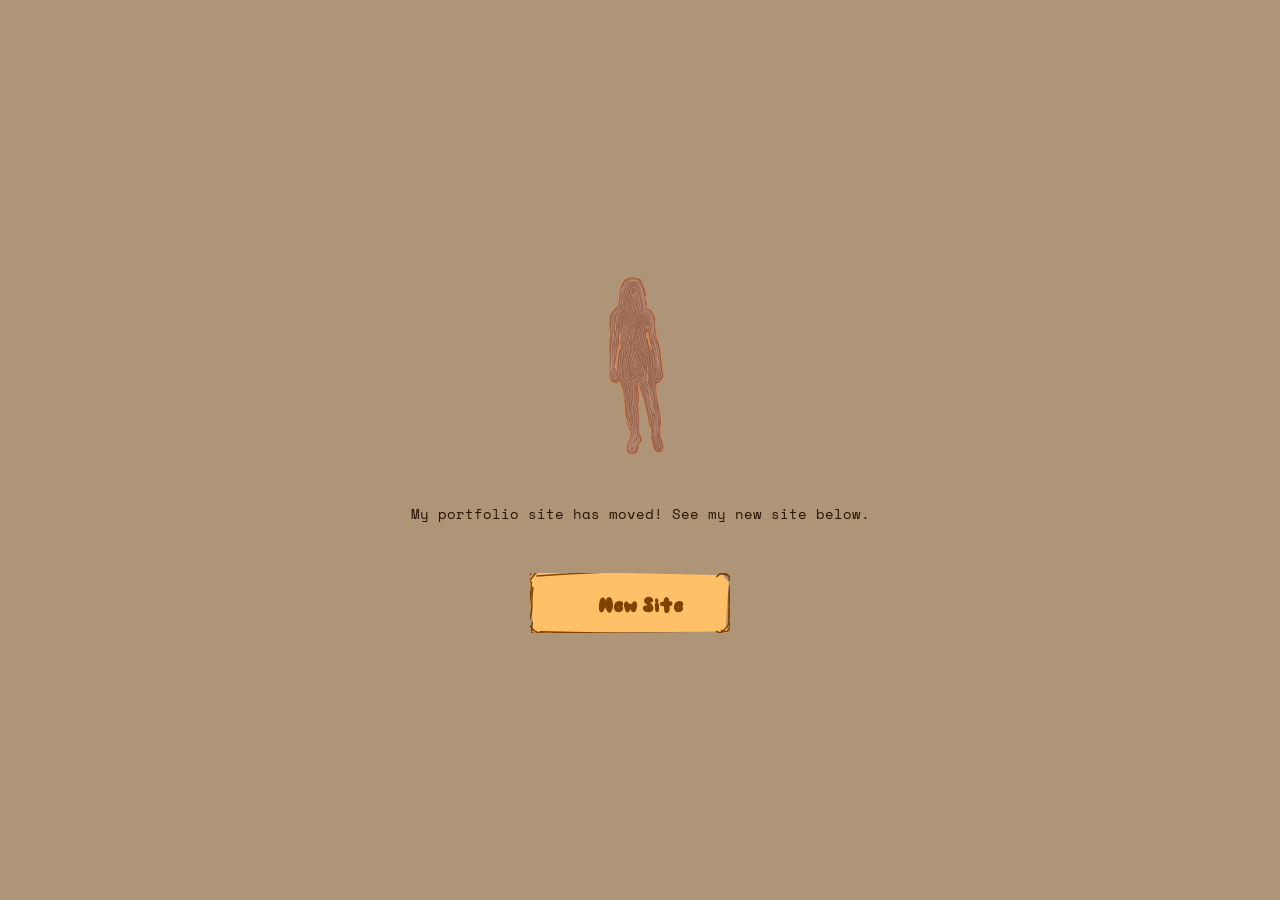
<file: index.html>
<!DOCTYPE html>
<html lang="en">
<head>
  <meta charset="UTF-8" />
  <meta name="viewport" content="width=device-width, initial-scale=1.0"/>

  <title>Chechi Amah | New Site Moved</title>
  <script src="rough.js"></script>
  <link rel="stylesheet" href="styles.css" />
  <link href="https://fonts.googleapis.com/css2?family=Space+Mono:wght@400;700&display=swap" rel="stylesheet">
</head>
<body>

  <img class="logo" src="me_shadow.png" alt="me but as a shadow" />

  <p class="description">
    My portfolio site has moved! See my new site below.
  </p>

  <div class="buttons-container" id="buttons-container"></div>

  <script src="script.js"></script>

</body>
</html>
</file>
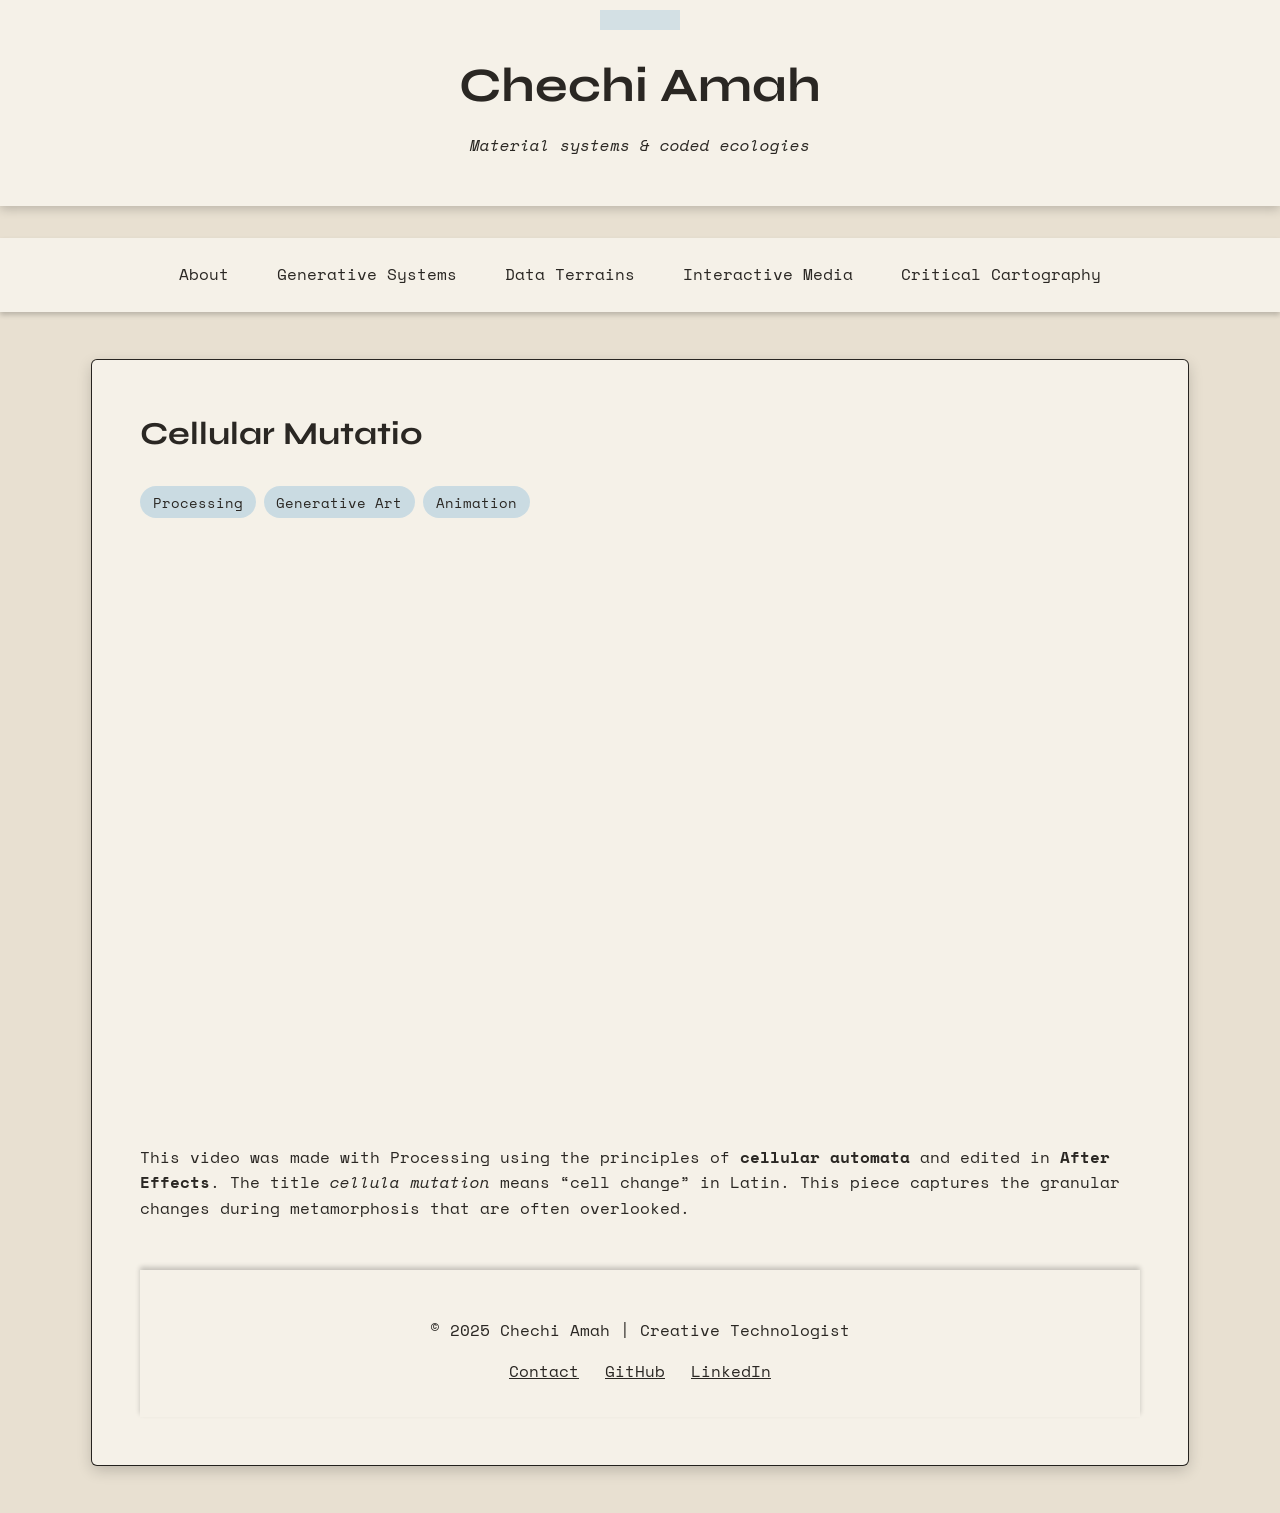
<file: cellular-mutatio.html>
<!DOCTYPE html>
<html lang="en">
<head>
    <meta charset="UTF-8">
    <meta name="viewport" content="width=device-width, initial-scale=1.0">
    <title>Cellular Mutatio | Chechi Amah</title>
     <!-- Favicon -->
      <link rel="icon" type="image/png" href="assets/favicon.png">
    <style>
        @import url('https://fonts.googleapis.com/css2?family=Space+Mono:ital,wght@0,400;0,700;1,400&family=Syne:wght@400;700&display=swap');
        
        :root {
            --paper-1: #f5f1e8;
            --paper-2: #e8e0d1;
            --ink: #2a2723;
            --tape-blue: rgba(174, 206, 224, 0.6);
            --tape-pink: rgba(224, 174, 203, 0.6);
            --highlight: #ff6b6b;
            --shadow: rgba(0, 0, 0, 0.2);
        }
        
        body {
            font-family: 'Space Mono', monospace;
            line-height: 1.6;
            color: var(--ink);
            background-color: var(--paper-2);
            margin: 0;
            padding: 0;
        }
        
        header {
            text-align: center;
            padding: 3rem 1rem;
            background-color: var(--paper-1);
            margin-bottom: 2rem;
            box-shadow: 0 3px 10px var(--shadow);
            position: relative;
        }
        
        header::before {
            content: "";
            position: absolute;
            top: 10px;
            left: 50%;
            transform: translateX(-50%);
            width: 80px;
            height: 20px;
            background-color: var(--tape-blue);
            z-index: 1;
            opacity: 0.8;
        }
        
        h1 {
            font-family: 'Syne', sans-serif;
            font-size: 3rem;
            margin: 0;
            position: relative;
            z-index: 2;
        }
        
        .tagline {
            font-style: italic;
            margin: 0.5rem 0 0;
            position: relative;
            z-index: 2;
        }
        
        nav {
            display: flex;
            justify-content: center;
            flex-wrap: wrap;
            gap: 1rem;
            padding: 1rem;
            background-color: var(--paper-1);
            box-shadow: 0 3px 5px var(--shadow);
            margin-bottom: 3rem;
        }
        
        nav a {
            color: var(--ink);
            text-decoration: none;
            padding: 0.5rem 1rem;
            border-radius: 50px;
            transition: all 0.3s ease;
        }
        
        nav a:hover {
            background-color: var(--tape-pink);
        }
        
        .project-detail {
            max-width: 1000px;
            margin: 3rem auto;
            background: var(--paper-1);
            padding: 3rem;
            border-radius: 5px;
            box-shadow: 
                0 5px 15px var(--shadow),
                0 0 0 1px var(--ink);
        }
        
        .project-detail h2 {
            font-family: 'Syne', sans-serif;
            font-size: 2rem;
            margin-top: 0;
        }
        
        .project-detail h3 {
            font-family: 'Syne', sans-serif;
            font-size: 1.5rem;
            margin-top: 2rem;
        }
        
        .project-tools {
            display: flex;
            gap: 0.5rem;
            flex-wrap: wrap;
            margin: 1rem 0;
        }
        
        .project-tools span {
            background-color: var(--tape-blue);
            padding: 0.3rem 0.8rem;
            border-radius: 50px;
            font-size: 0.9rem;
        }
        
        .project-detail img {
            max-width: 100%;
            height: auto;
            margin: 2rem 0;
            border-radius: 5px;
            box-shadow: 0 3px 10px var(--shadow);
        }
        
        .project-embed {
            margin: 2rem 0;
            border-radius: 5px;
            overflow: hidden;
            box-shadow: 0 3px 15px var(--shadow);
        }
        
        /* Responsive video container */
        .video-container {
            position: relative;
            padding-bottom: 56.25%; /* 16:9 aspect ratio */
            height: 0;
            overflow: hidden;
            margin: 2rem 0;
        }
        
        .video-container iframe {
            position: absolute;
            top: 0;
            left: 0;
            width: 100%;
            height: 100%;
            border: none;
        }
        
        pre {
            background-color: var(--paper-2);
            padding: 1rem;
            border-radius: 5px;
            overflow-x: auto;
            font-size: 0.9rem;
        }
        
        .back-link {
            display: inline-block;
            margin: 2rem 0;
            color: var(--ink);
            text-decoration: none;
            font-weight: bold;
            padding: 0.7rem 1.5rem;
            border-radius: 50px;
            transition: all 0.3s ease;
            background: transparent;
            box-shadow: 
                inset 0 0 0 1px var(--ink),
                0 3px 5px var(--shadow);
        }
        
        .back-link:hover {
            background: var(--tape-blue);
        }
        
        footer {
            text-align: center;
            padding: 2rem;
            margin-top: 3rem;
            background-color: var(--paper-1);
            box-shadow: 0 -3px 5px var(--shadow);
        }
        
        @media (max-width: 768px) {
            .project-detail {
                padding: 2rem 1.5rem;
                margin: 2rem 1rem;
            }
            
            h1 {
                font-size: 2rem;
            }
        }
    </style>
</head>
<body>
    <header>
        <h1>Chechi Amah</h1>
        <p class="tagline">Material systems & coded ecologies</p>
    </header>
    
    <nav>
        <a href="index.html#about">About</a>
        <a href="index.html#generative">Generative Systems</a>
        <a href="index.html#data">Data Terrains</a>
        <a href="index.html#interactive">Interactive Media</a>
        <a href="index.html#critical">Critical Cartography</a>
    </nav>
    
    <div class="project-detail">
        <h2>Cellular Mutatio</h2>
            <div class="project-tools">
                <span>Processing</span>
                <span>Generative Art</span>
                <span>Animation</span>
            </div>
        
        <!-- Responsive Vimeo embed -->
        <div class="video-container">
            <iframe src="https://player.vimeo.com/video/1088979524?h=c0404b4c35&color=ffffff&title=0&byline=0&portrait=0" 
                    frameborder="0" 
                    allow="autoplay; fullscreen; picture-in-picture" 
                    allowfullscreen></iframe>
        </div>
        <p>This video was made with Processing using the principles of <strong>cellular automata</strong> and edited in <strong>After Effects</strong>. The title <i>cellula mutation</i> means “cell change” in Latin. This piece captures the granular changes during metamorphosis that are often overlooked.
</p>
    
    <footer>
        <p>© 2025 Chechi Amah | Creative Technologist</p>
        <div style="margin-top: 1rem;">
            <a href="mailto:thechechiamah@gmail.com" style="color: var(--ink); margin: 0 0.5rem; text-decoration: underline;">Contact</a>
            <a href="https://github.com/chechiamah" style="color: var(--ink); margin: 0 0.5rem; text-decoration: underline;">GitHub</a>
            <a href="https://linkedin.com/in/chechiamah" style="color: var(--ink); margin: 0 0.5rem; text-decoration: underline;">LinkedIn</a>
        </div>
    </footer>
</body>
</html>
</file>
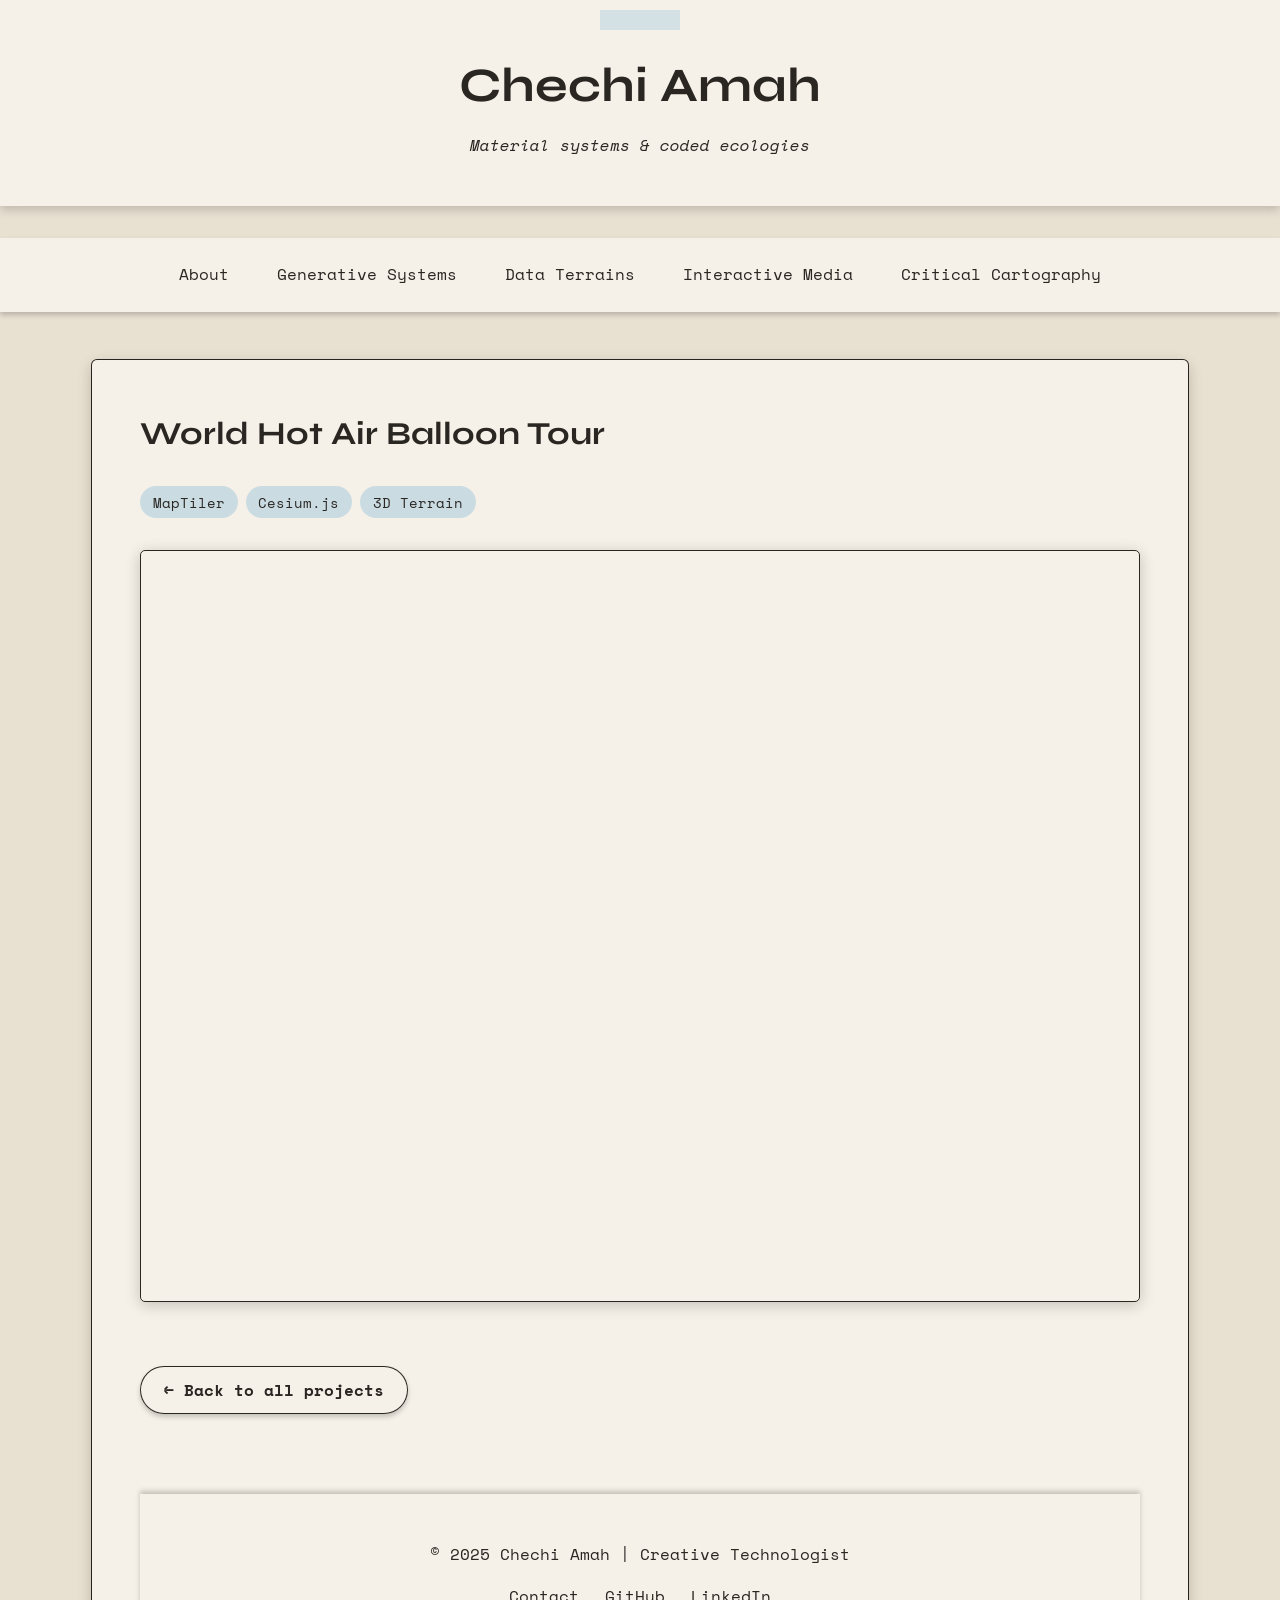
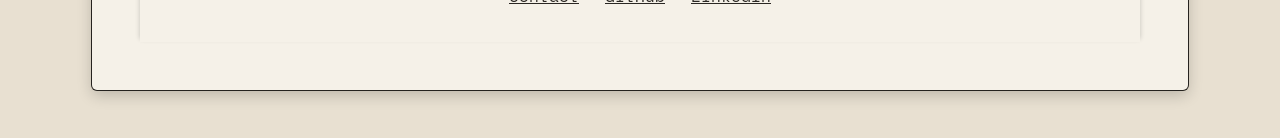
<file: global-hot-air-balloon-tour.html>
<!DOCTYPE html>
<html lang="en">
<head>
    <meta charset="UTF-8">
    <meta name="viewport" content="width=device-width, initial-scale=1.0">
    <title> World Hot Air Balloon Tour | Chechi Amah</title>
     <!-- Favicon -->
    <link rel="icon" type="image/png" href="assets/favicon.png">
    <style>
        @import url('https://fonts.googleapis.com/css2?family=Space+Mono:ital,wght@0,400;0,700;1,400&family=Syne:wght@400;700&display=swap');
        
        :root {
            --paper-1: #f5f1e8;
            --paper-2: #e8e0d1;
            --ink: #2a2723;
            --tape-blue: rgba(174, 206, 224, 0.6);
            --tape-pink: rgba(224, 174, 203, 0.6);
            --highlight: #ff6b6b;
            --shadow: rgba(0, 0, 0, 0.2);
        }
        
        body {
            font-family: 'Space Mono', monospace;
            line-height: 1.6;
            color: var(--ink);
            background-color: var(--paper-2);
            margin: 0;
            padding: 0;
        }
        
        header {
            text-align: center;
            padding: 3rem 1rem;
            background-color: var(--paper-1);
            margin-bottom: 2rem;
            box-shadow: 0 3px 10px var(--shadow);
            position: relative;
        }
        
        header::before {
            content: "";
            position: absolute;
            top: 10px;
            left: 50%;
            transform: translateX(-50%);
            width: 80px;
            height: 20px;
            background-color: var(--tape-blue);
            z-index: 1;
            opacity: 0.8;
        }
        
        h1 {
            font-family: 'Syne', sans-serif;
            font-size: 3rem;
            margin: 0;
            position: relative;
            z-index: 2;
        }
        
        .tagline {
            font-style: italic;
            margin: 0.5rem 0 0;
            position: relative;
            z-index: 2;
        }
        
        nav {
            display: flex;
            justify-content: center;
            flex-wrap: wrap;
            gap: 1rem;
            padding: 1rem;
            background-color: var(--paper-1);
            box-shadow: 0 3px 5px var(--shadow);
            margin-bottom: 3rem;
        }
        
        nav a {
            color: var(--ink);
            text-decoration: none;
            padding: 0.5rem 1rem;
            border-radius: 50px;
            transition: all 0.3s ease;
        }
        
        nav a:hover {
            background-color: var(--tape-pink);
        }
        
        .project-detail {
            max-width: 1000px;
            margin: 3rem auto;
            background: var(--paper-1);
            padding: 3rem;
            border-radius: 5px;
            box-shadow: 
                0 5px 15px var(--shadow),
                0 0 0 1px var(--ink);
        }
        
        .project-detail h2 {
            font-family: 'Syne', sans-serif;
            font-size: 2rem;
            margin-top: 0;
        }
        
        .project-detail h3 {
            font-family: 'Syne', sans-serif;
            font-size: 1.5rem;
            margin-top: 2rem;
        }
        
        .project-tools {
            display: flex;
            gap: 0.5rem;
            flex-wrap: wrap;
            margin: 1rem 0;
        }
        
        .project-tools span {
            background-color: var(--tape-blue);
            padding: 0.3rem 0.8rem;
            border-radius: 50px;
            font-size: 0.9rem;
        }
        
        .project-detail img {
            max-width: 100%;
            height: auto;
            margin: 2rem 0;
            border-radius: 5px;
            box-shadow: 0 3px 10px var(--shadow);
        }
        
        .website-container {
            position: relative;
            padding-bottom: 75%;
            height: 0;
            overflow: hidden;
            margin: 2rem 0;
            border: 1px solid var(--ink);
            border-radius: 5px;
            box-shadow: 0 3px 15px var(--shadow);
        }
        
        .website-container iframe {
            position: absolute;
            top: 0;
            left: 0;
            width: 100%;
            height: 100%;
            border: none;
        }
        
        pre {
            background-color: var(--paper-2);
            padding: 1rem;
            border-radius: 5px;
            overflow-x: auto;
            font-size: 0.9rem;
        }
        
        .back-link {
            display: inline-block;
            margin: 2rem 0;
            color: var(--ink);
            text-decoration: none;
            font-weight: bold;
            padding: 0.7rem 1.5rem;
            border-radius: 50px;
            transition: all 0.3s ease;
            background: transparent;
            box-shadow: 
                inset 0 0 0 1px var(--ink),
                0 3px 5px var(--shadow);
        }
        
        .back-link:hover {
            background: var(--tape-blue);
        }
        
        footer {
            text-align: center;
            padding: 2rem;
            margin-top: 3rem;
            background-color: var(--paper-1);
            box-shadow: 0 -3px 5px var(--shadow);
        }
        
        @media (max-width: 768px) {
            .project-detail {
                padding: 2rem 1.5rem;
                margin: 2rem 1rem;
            }
            
            h1 {
                font-size: 2rem;
            }
            
            .website-container {
                padding-bottom: 100%; 
            }
            div.b {
                text-indent: -2em;
            }
        }
    </style>
</head>
<body>
    <header>
        <h1>Chechi Amah</h1>
        <p class="tagline">Material systems & coded ecologies</p>
    </header>
    
    <nav>
        <a href="index.html#about">About</a>
        <a href="index.html#generative">Generative Systems</a>
        <a href="index.html#data">Data Terrains</a>
        <a href="index.html#interactive">Interactive Media</a>
        <a href="index.html#critical">Critical Cartography</a>
    </nav>
    
    <div class="project-detail">
        <h2>World Hot Air Balloon Tour</h2>
                <div class="project-tools">
                      <span>MapTiler</span>
                      <span>Cesium.js</span>
                      <span>3D Terrain</span>
                </div>
        
        <!-- Website Embed -->
        <div class="website-container">
            <iframe src="https://chechiamah.github.io/Hot-Air-Balloon-Tour/" 
                    frameborder="0" 
                    allowfullscreen></iframe>
        </div>
        <p></p>
         <a href="index.html" class="back-link">← Back to all projects</a>
    <footer>
        <p>© 2025 Chechi Amah | Creative Technologist</p>
        <div style="margin-top: 1rem;">
            <a href="mailto:thechechiamah@gmail.com" style="color: var(--ink); margin: 0 0.5rem; text-decoration: underline;">Contact</a>
            <a href="https://github.com/chechiamah" style="color: var(--ink); margin: 0 0.5rem; text-decoration: underline;">GitHub</a>
            <a href="https://linkedin.com/in/chechiamah" style="color: var(--ink); margin: 0 0.5rem; text-decoration: underline;">LinkedIn</a>
        </div>
    </footer>
</body>
</html>
</file>
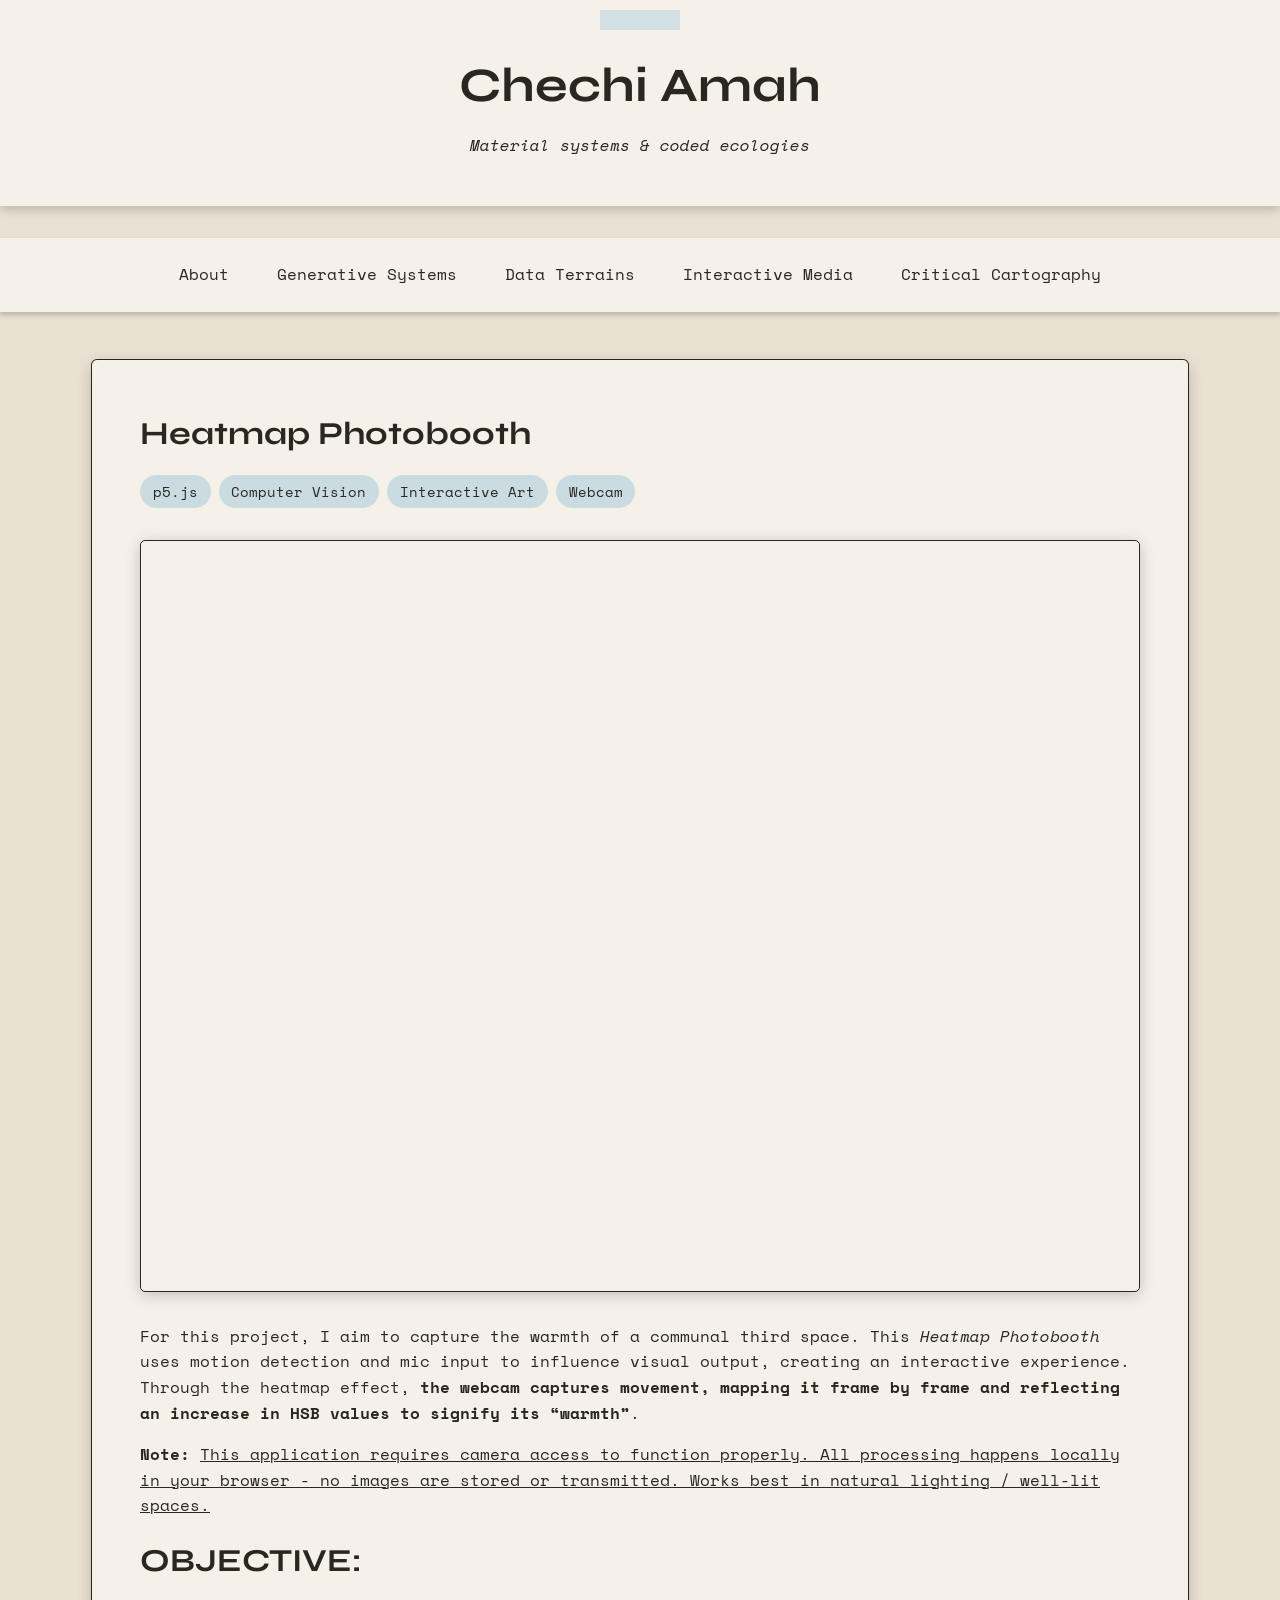
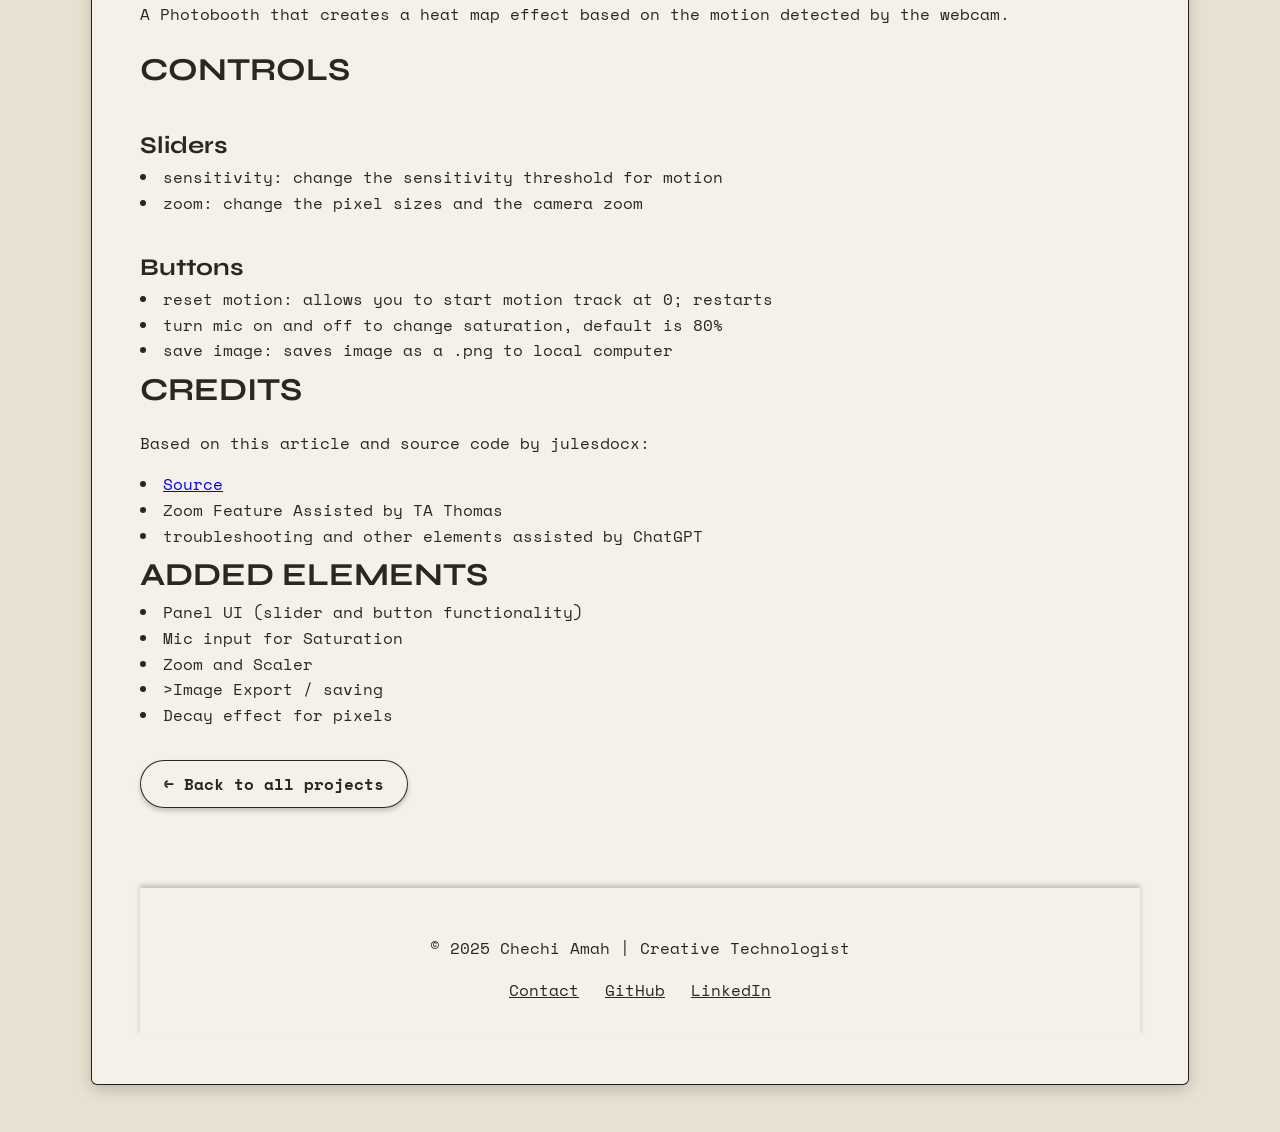
<file: heatmap-photobooth.html>
<!DOCTYPE html>
<html lang="en">
<head>
    <meta charset="UTF-8">
    <meta name="viewport" content="width=device-width, initial-scale=1.0">
    <title>Heatmap Photobooth | Chechi Amah</title>
     <!-- Favicon -->
    <link rel="icon" type="image/png" href="assets/favicon.png">
    <style>
        @import url('https://fonts.googleapis.com/css2?family=Space+Mono:ital,wght@0,400;0,700;1,400&family=Syne:wght@400;700&display=swap');
        
        :root {
            --paper-1: #f5f1e8;
            --paper-2: #e8e0d1;
            --ink: #2a2723;
            --tape-blue: rgba(174, 206, 224, 0.6);
            --tape-pink: rgba(224, 174, 203, 0.6);
            --highlight: #ff6b6b;
            --shadow: rgba(0, 0, 0, 0.2);
        }
        
        body {
            font-family: 'Space Mono', monospace;
            line-height: 1.6;
            color: var(--ink);
            background-color: var(--paper-2);
            margin: 0;
            padding: 0;
        }
        
        header {
            text-align: center;
            padding: 3rem 1rem;
            background-color: var(--paper-1);
            margin-bottom: 2rem;
            box-shadow: 0 3px 10px var(--shadow);
            position: relative;
        }
        
        header::before {
            content: "";
            position: absolute;
            top: 10px;
            left: 50%;
            transform: translateX(-50%);
            width: 80px;
            height: 20px;
            background-color: var(--tape-blue);
            z-index: 1;
            opacity: 0.8;
        }
        
        h1 {
            font-family: 'Syne', sans-serif;
            font-size: 3rem;
            margin: 0;
            position: relative;
            z-index: 2;
        }
        h2 {
            font-family: 'Syne', sans-serif;
            font-size: 2rem;
            margin: 0;
            position: relative;
            z-index: 2;
        }
        h3 {
            font-family: 'Syne', sans-serif;
            font-size: 1rem;
            margin: 0;
            position: relative;
            z-index: 2;
        }
        
        .tagline {
            font-style: italic;
            margin: 0.5rem 0 0;
            position: relative;
            z-index: 2;
        }
        
        nav {
            display: flex;
            justify-content: center;
            flex-wrap: wrap;
            gap: 1rem;
            padding: 1rem;
            background-color: var(--paper-1);
            box-shadow: 0 3px 5px var(--shadow);
            margin-bottom: 3rem;
        }
        
        nav a {
            color: var(--ink);
            text-decoration: none;
            padding: 0.5rem 1rem;
            border-radius: 50px;
            transition: all 0.3s ease;
        }
        
        nav a:hover {
            background-color: var(--tape-pink);
        }
        
        .project-detail {
            max-width: 1000px;
            margin: 3rem auto;
            background: var(--paper-1);
            padding: 3rem;
            border-radius: 5px;
            box-shadow: 
                0 5px 15px var(--shadow),
                0 0 0 1px var(--ink);
        }
        
        .project-detail h2 {
            font-family: 'Syne', sans-serif;
            font-size: 2rem;
            margin-top: 0;
        }
        
        .project-detail h3 {
            font-family: 'Syne', sans-serif;
            font-size: 1.5rem;
            margin-top: 2rem;
        }
        
        .project-tools {
            display: flex;
            gap: 0.5rem;
            flex-wrap: wrap;
            margin: 1rem 0;
        }
        
        .project-tools span {
            background-color: var(--tape-blue);
            padding: 0.3rem 0.8rem;
            border-radius: 50px;
            font-size: 0.9rem;
        }
        
        .project-detail img {
            max-width: 100%;
            height: auto;
            margin: 2rem 0;
            border-radius: 5px;
            box-shadow: 0 3px 10px var(--shadow);
        }
        
        .website-container {
            position: relative;
            padding-bottom: 75%;
            height: 0;
            overflow: hidden;
            margin: 2rem 0;
            border: 1px solid var(--ink);
            border-radius: 5px;
            box-shadow: 0 3px 15px var(--shadow);
        }
        
        .website-container iframe {
            position: absolute;
            top: 0;
            left: 0;
            width: 100%;
            height: 100%;
            border: none;
        }
        
        pre {
            background-color: var(--paper-2);
            padding: 1rem;
            border-radius: 5px;
            overflow-x: auto;
            font-size: 0.9rem;
        }
        
        .back-link {
            display: inline-block;
            margin: 2rem 0;
            color: var(--ink);
            text-decoration: none;
            font-weight: bold;
            padding: 0.7rem 1.5rem;
            border-radius: 50px;
            transition: all 0.3s ease;
            background: transparent;
            box-shadow: 
                inset 0 0 0 1px var(--ink),
                0 3px 5px var(--shadow);
        }
        
        .back-link:hover {
            background: var(--tape-blue);
        }
        
        footer {
            text-align: center;
            padding: 2rem;
            margin-top: 3rem;
            background-color: var(--paper-1);
            box-shadow: 0 -3px 5px var(--shadow);
        }
        
        @media (max-width: 768px) {
            .project-detail {
                padding: 2rem 1.5rem;
                margin: 2rem 1rem;
            }
            
            h1 {
                font-size: 2rem;
            }
            
            .website-container {
                padding-bottom: 100%; 
            }
        }
    </style>
</head>
<body>
    <header>
        <h1>Chechi Amah</h1>
        <p class="tagline">Material systems & coded ecologies</p>
    </header>
    
    <nav>
        <a href="index.html#about">About</a>
        <a href="index.html#generative">Generative Systems</a>
        <a href="index.html#data">Data Terrains</a>
        <a href="index.html#interactive">Interactive Media</a>
        <a href="index.html#critical">Critical Cartography</a>
    </nav>
    
    <div class="project-detail">
        <h2>Heatmap Photobooth</h2>
            <div class="project-tools">
                <span>p5.js</span>
                <span>Computer Vision</span>
                <span>Interactive Art</span>
                <span>Webcam</span>
            </div>
        
        <!-- Website Embed -->
        <div class="website-container">
            <iframe src="https://chechiamah.github.io/Heatmap-Photobooth/" 
                    frameborder="0" 
                    allowfullscreen></iframe>
        </div>
        
        <p>For this project, I aim to capture the warmth of a communal third space. This <i>Heatmap Photobooth</i> uses motion detection and mic input to influence visual output, creating an interactive experience. Through the heatmap effect, <strong>the webcam captures movement, mapping it frame by frame and reflecting an increase in HSB values to signify its “warmth”</strong>.
</p>    
        <p><strong>Note:</strong> <ins>This application requires camera access to function properly. All processing happens locally in your browser - no images are stored or transmitted. Works best in natural lighting / well-lit spaces.</ins></p>
<h2>OBJECTIVE: </h2>
<p>A Photobooth that creates a heat map effect based on the motion detected by the webcam. </p>
<h2>CONTROLS</h2>
<h3>Sliders</h3> 
<li>sensitivity: change the sensitivity threshold for motion</li>
<li>zoom: change the pixel sizes and the camera zoom</li>

<h3>Buttons</h3>
<li>reset motion: allows you to start motion track at 0; restarts </li>
<li>turn mic on and off to change saturation, default is 80% </li>
<li>save image: saves image as a .png to local computer</li>

<h2>CREDITS</h2> 
<p>Based on this article and source code by julesdocx:</p>
<li><a href="https://medium.com/@jules.docx/motion-heatmap-in-javascript-p5js-fa545233968a">Source</a></li>

<li>Zoom Feature Assisted by TA Thomas</li>
<li>troubleshooting and other elements assisted by ChatGPT</li>

<h2>ADDED ELEMENTS</h2>
<li>Panel UI (slider and button functionality)</li>
<li>Mic input for Saturation</li>
<li>Zoom and Scaler </li>
<li>>Image Export / saving </li>
<li>Decay effect for pixels</li>
        
    <a href="index.html" class="back-link">← Back to all projects</a>
    <footer>
        <p>© 2025 Chechi Amah | Creative Technologist</p>
        <div style="margin-top: 1rem;">
            <a href="mailto:thechechiamah@gmail.com" style="color: var(--ink); margin: 0 0.5rem; text-decoration: underline;">Contact</a>
            <a href="https://github.com/chechiamah" style="color: var(--ink); margin: 0 0.5rem; text-decoration: underline;">GitHub</a>
            <a href="https://linkedin.com/in/chechiamah" style="color: var(--ink); margin: 0 0.5rem; text-decoration: underline;">LinkedIn</a>
        </div>
    </footer>
</body>
</html>
</file>
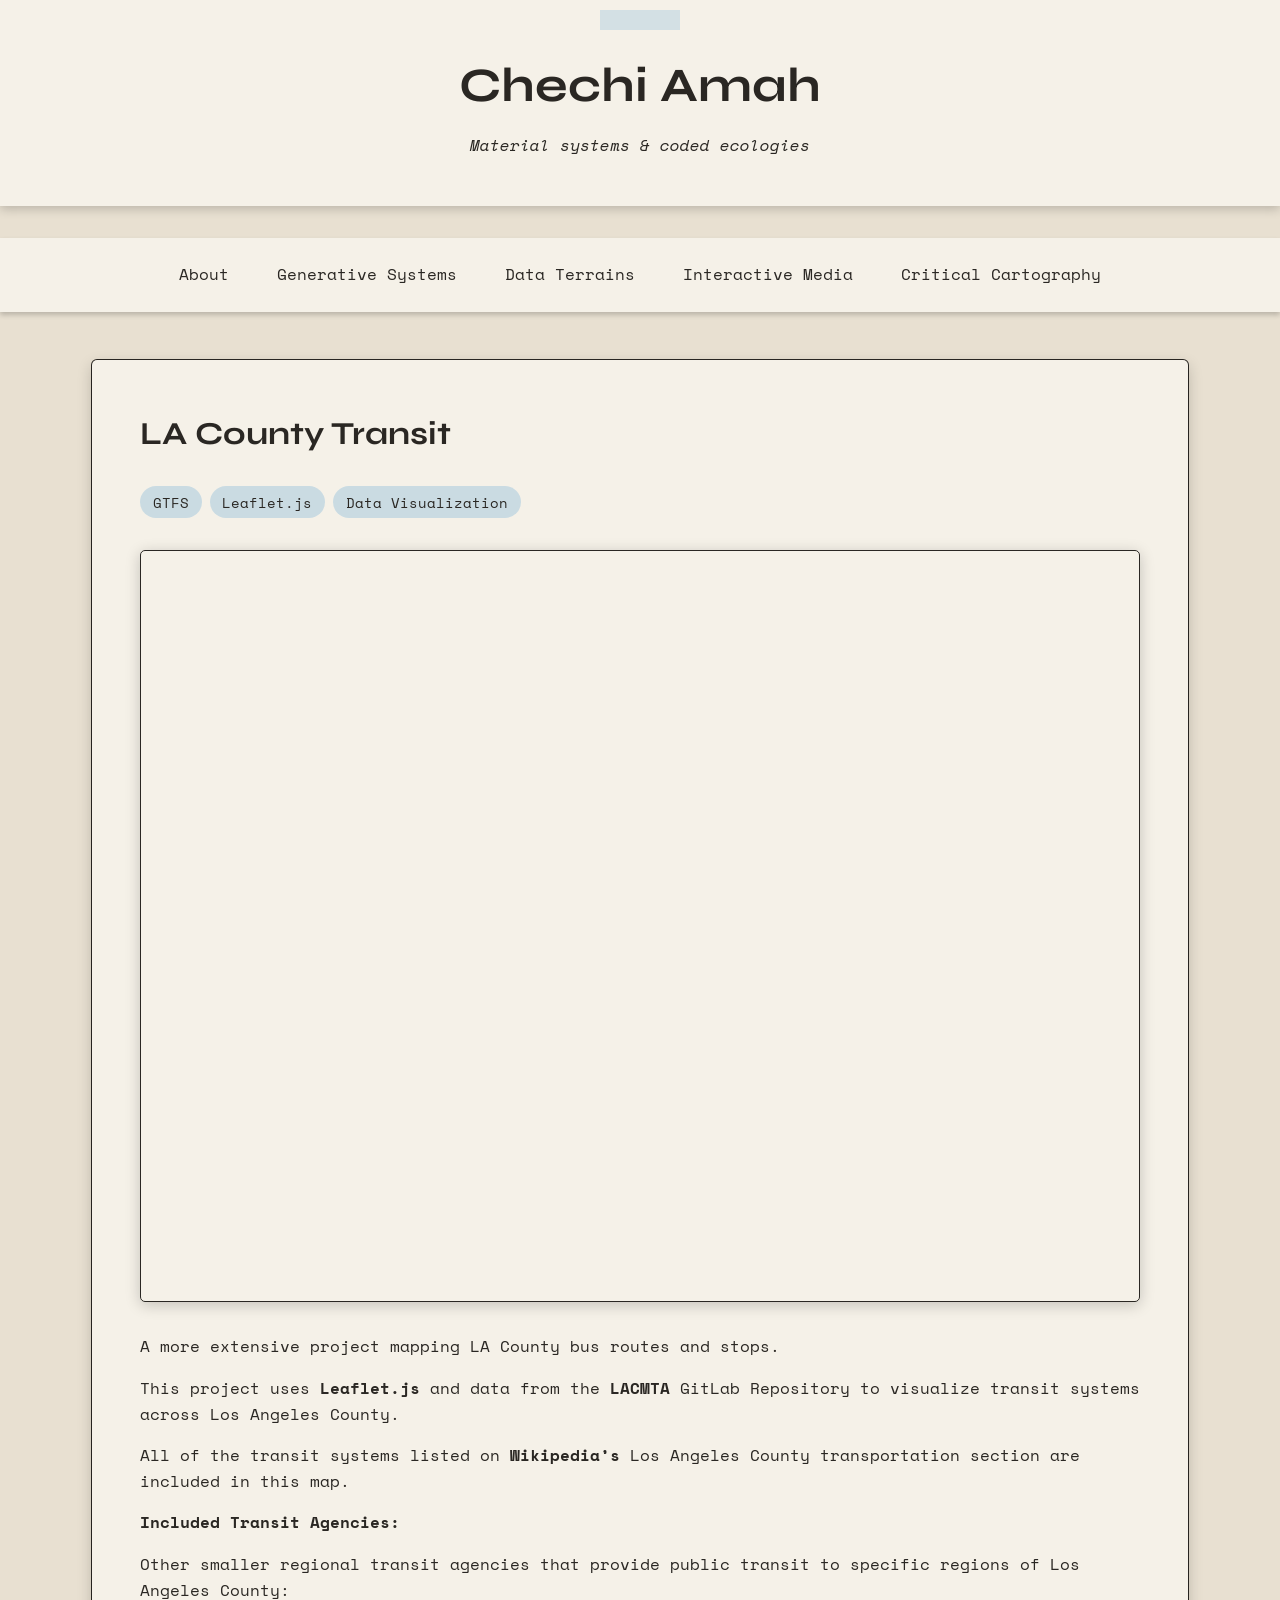
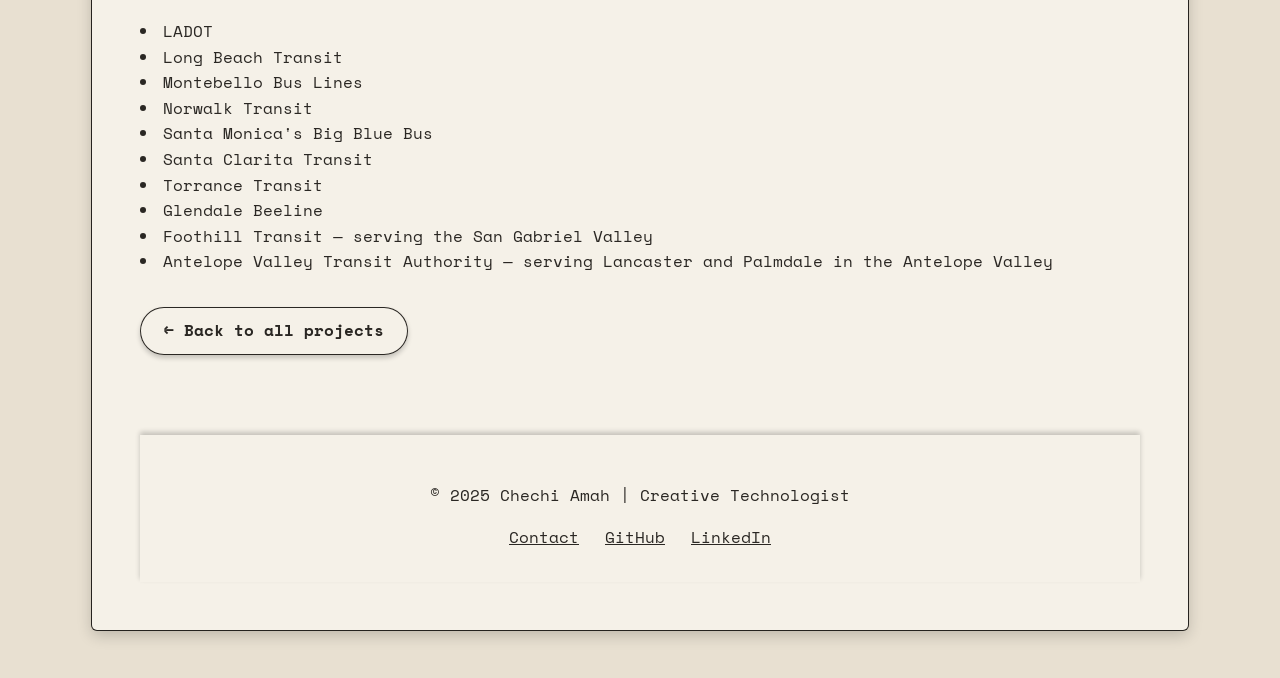
<file: la-gtfs.html>
<!DOCTYPE html>
<html lang="en">
<head>
    <meta charset="UTF-8">
    <meta name="viewport" content="width=device-width, initial-scale=1.0">
    <title>LA County Transit | Chechi Amah</title>
     <!-- Favicon -->
    <link rel="icon" type="image/png" href="assets/favicon.png">
    <style>
        @import url('https://fonts.googleapis.com/css2?family=Space+Mono:ital,wght@0,400;0,700;1,400&family=Syne:wght@400;700&display=swap');
        
        :root {
            --paper-1: #f5f1e8;
            --paper-2: #e8e0d1;
            --ink: #2a2723;
            --tape-blue: rgba(174, 206, 224, 0.6);
            --tape-pink: rgba(224, 174, 203, 0.6);
            --highlight: #ff6b6b;
            --shadow: rgba(0, 0, 0, 0.2);
        }
        
        body {
            font-family: 'Space Mono', monospace;
            line-height: 1.6;
            color: var(--ink);
            background-color: var(--paper-2);
            margin: 0;
            padding: 0;
        }
        
        header {
            text-align: center;
            padding: 3rem 1rem;
            background-color: var(--paper-1);
            margin-bottom: 2rem;
            box-shadow: 0 3px 10px var(--shadow);
            position: relative;
        }
        
        header::before {
            content: "";
            position: absolute;
            top: 10px;
            left: 50%;
            transform: translateX(-50%);
            width: 80px;
            height: 20px;
            background-color: var(--tape-blue);
            z-index: 1;
            opacity: 0.8;
        }
        
        h1 {
            font-family: 'Syne', sans-serif;
            font-size: 3rem;
            margin: 0;
            position: relative;
            z-index: 2;
        }
        
        .tagline {
            font-style: italic;
            margin: 0.5rem 0 0;
            position: relative;
            z-index: 2;
        }
        
        nav {
            display: flex;
            justify-content: center;
            flex-wrap: wrap;
            gap: 1rem;
            padding: 1rem;
            background-color: var(--paper-1);
            box-shadow: 0 3px 5px var(--shadow);
            margin-bottom: 3rem;
        }
        
        nav a {
            color: var(--ink);
            text-decoration: none;
            padding: 0.5rem 1rem;
            border-radius: 50px;
            transition: all 0.3s ease;
        }
        
        nav a:hover {
            background-color: var(--tape-pink);
        }
        
        .project-detail {
            max-width: 1000px;
            margin: 3rem auto;
            background: var(--paper-1);
            padding: 3rem;
            border-radius: 5px;
            box-shadow: 
                0 5px 15px var(--shadow),
                0 0 0 1px var(--ink);
        }
        
        .project-detail h2 {
            font-family: 'Syne', sans-serif;
            font-size: 2rem;
            margin-top: 0;
        }
        
        .project-detail h3 {
            font-family: 'Syne', sans-serif;
            font-size: 1.5rem;
            margin-top: 2rem;
        }
        
        .project-tools {
            display: flex;
            gap: 0.5rem;
            flex-wrap: wrap;
            margin: 1rem 0;
        }
        
        .project-tools span {
            background-color: var(--tape-blue);
            padding: 0.3rem 0.8rem;
            border-radius: 50px;
            font-size: 0.9rem;
        }
        
        .project-detail img {
            max-width: 100%;
            height: auto;
            margin: 2rem 0;
            border-radius: 5px;
            box-shadow: 0 3px 10px var(--shadow);
        }
        
        .website-container {
            position: relative;
            padding-bottom: 75%;
            height: 0;
            overflow: hidden;
            margin: 2rem 0;
            border: 1px solid var(--ink);
            border-radius: 5px;
            box-shadow: 0 3px 15px var(--shadow);
        }
        
        .website-container iframe {
            position: absolute;
            top: 0;
            left: 0;
            width: 100%;
            height: 100%;
            border: none;
        }
        
        pre {
            background-color: var(--paper-2);
            padding: 1rem;
            border-radius: 5px;
            overflow-x: auto;
            font-size: 0.9rem;
        }
        
        .back-link {
            display: inline-block;
            margin: 2rem 0;
            color: var(--ink);
            text-decoration: none;
            font-weight: bold;
            padding: 0.7rem 1.5rem;
            border-radius: 50px;
            transition: all 0.3s ease;
            background: transparent;
            box-shadow: 
                inset 0 0 0 1px var(--ink),
                0 3px 5px var(--shadow);
        }
        
        .back-link:hover {
            background: var(--tape-blue);
        }
        
        footer {
            text-align: center;
            padding: 2rem;
            margin-top: 3rem;
            background-color: var(--paper-1);
            box-shadow: 0 -3px 5px var(--shadow);
        }
        
        @media (max-width: 768px) {
            .project-detail {
                padding: 2rem 1.5rem;
                margin: 2rem 1rem;
            }
            
            h1 {
                font-size: 2rem;
            }
            
            .website-container {
                padding-bottom: 100%; 
            }
            div.b {
                text-indent: -2em;
            }
        }
    </style>
</head>
<body>
    <header>
        <h1>Chechi Amah</h1>
        <p class="tagline">Material systems & coded ecologies</p>
    </header>
    
    <nav>
        <a href="index.html#about">About</a>
        <a href="index.html#generative">Generative Systems</a>
        <a href="index.html#data">Data Terrains</a>
        <a href="index.html#interactive">Interactive Media</a>
        <a href="index.html#critical">Critical Cartography</a>
    </nav>
    
    <div class="project-detail">
        <h2>LA County Transit</h2>
                <div class="project-tools">
                    <span>GTFS</span>
                    <span>Leaflet.js</span>
                    <span>Data Visualization</span>
                </div>
        
        <!-- Website Embed -->
        <div class="website-container">
            <iframe src="https://chechiamah.github.io/Los-Angeles-County-Bus-Stops-and-Routes-2.0/" 
                    frameborder="0" 
                    allowfullscreen></iframe>
        </div>
        
        <p>A more extensive project mapping LA County bus routes and stops.</p>

        <p>This project uses <strong>Leaflet.js</strong> and data from the <strong>LACMTA</strong> GitLab Repository to visualize transit systems across Los Angeles County.</p>

        <p>All of the transit systems listed on <strong>Wikipedia’s</strong> Los Angeles County transportation section are included in this map.</p>

        <strong>Included Transit Agencies:</strong>
        <p>Other smaller regional transit agencies that provide public transit to specific regions of Los Angeles County:
        </p>
            <div.b>
            <li>LADOT</li>
            <li>Long Beach Transit</li>
            <li>Montebello Bus Lines</li>
            <li>Norwalk Transit</li>
            <li>Santa Monica's Big Blue Bus</li>
            <li>Santa Clarita Transit</li>
            <li>Torrance Transit</li>
            <li>Glendale Beeline</li>
            <li>Foothill Transit — serving the San Gabriel Valley</li>
            <li>Antelope Valley Transit Authority — serving Lancaster and Palmdale in the Antelope Valley</li>
            </div.b>
         <a href="index.html" class="back-link">← Back to all projects</a>
    <footer>
        <p>© 2025 Chechi Amah | Creative Technologist</p>
        <div style="margin-top: 1rem;">
            <a href="mailto:thechechiamah@gmail.com" style="color: var(--ink); margin: 0 0.5rem; text-decoration: underline;">Contact</a>
            <a href="https://github.com/chechiamah" style="color: var(--ink); margin: 0 0.5rem; text-decoration: underline;">GitHub</a>
            <a href="https://linkedin.com/in/chechiamah" style="color: var(--ink); margin: 0 0.5rem; text-decoration: underline;">LinkedIn</a>
        </div>
    </footer>
</body>
</html>
</file>
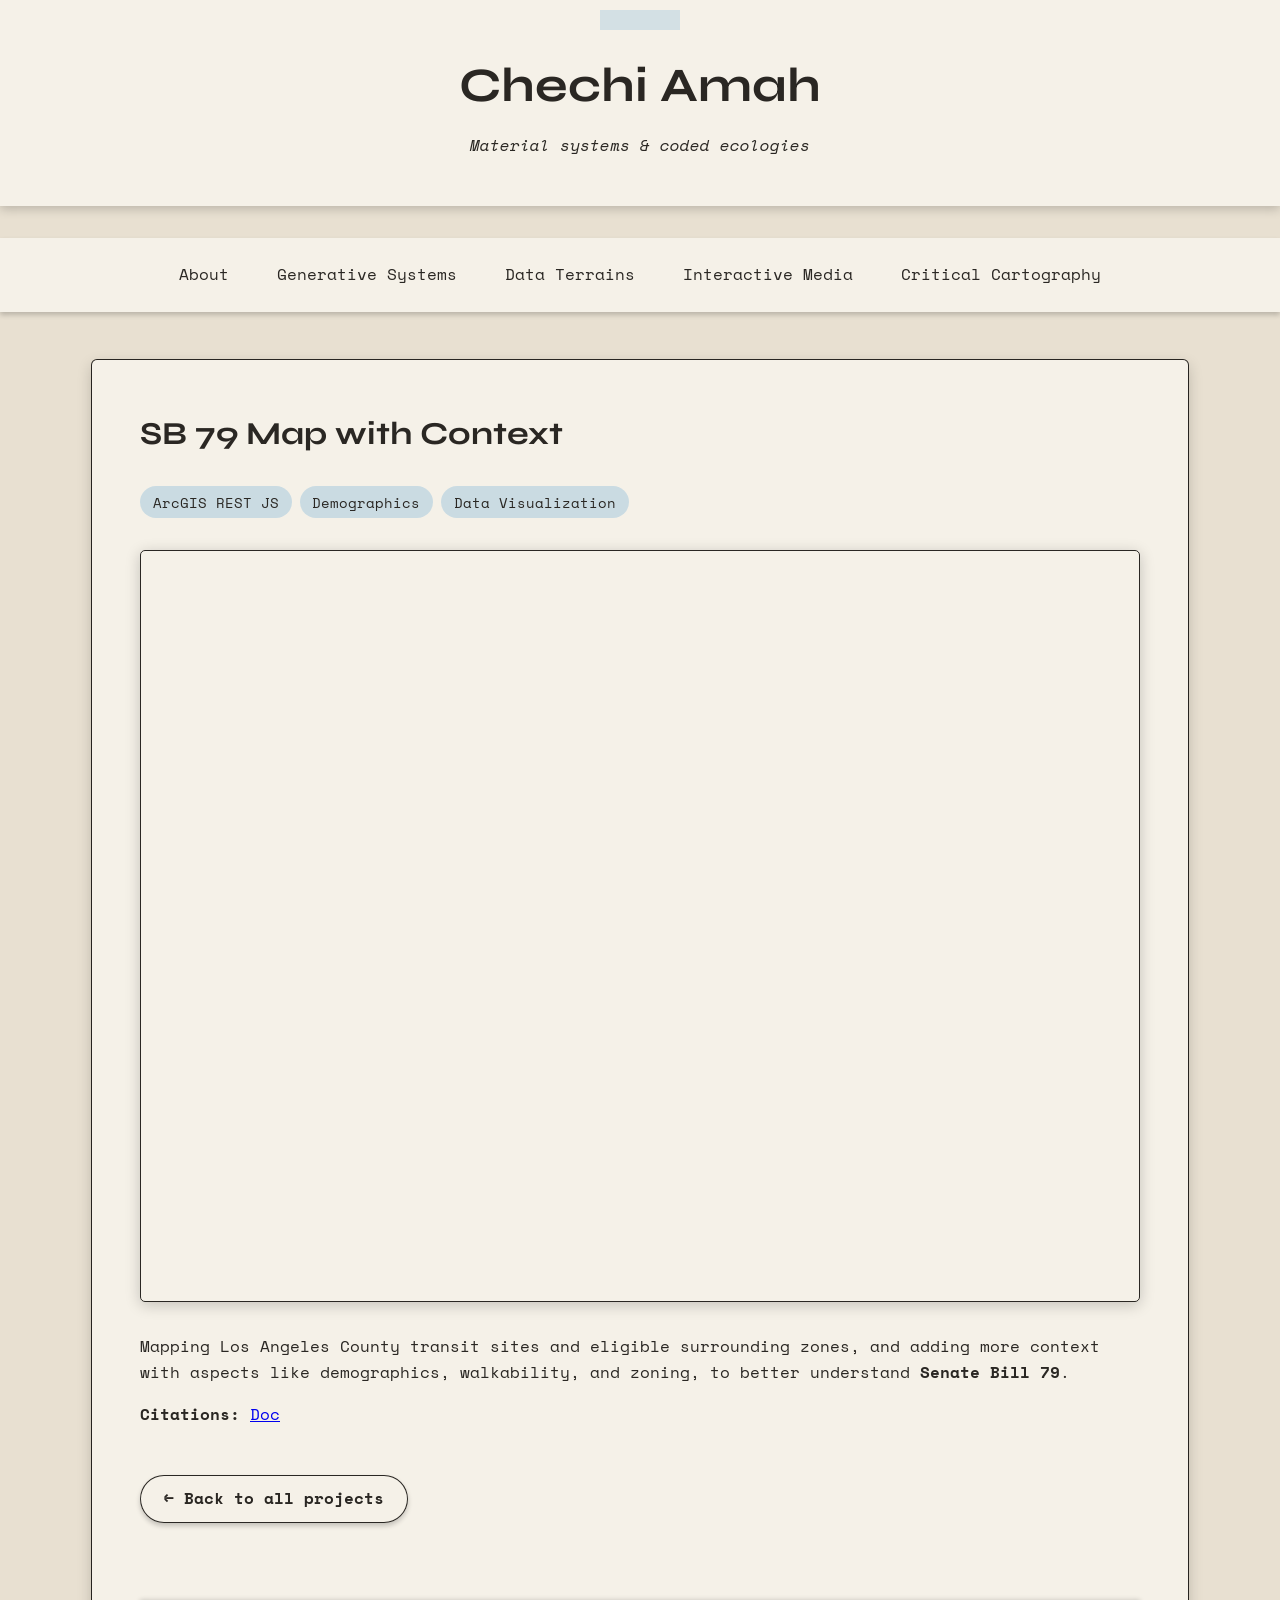
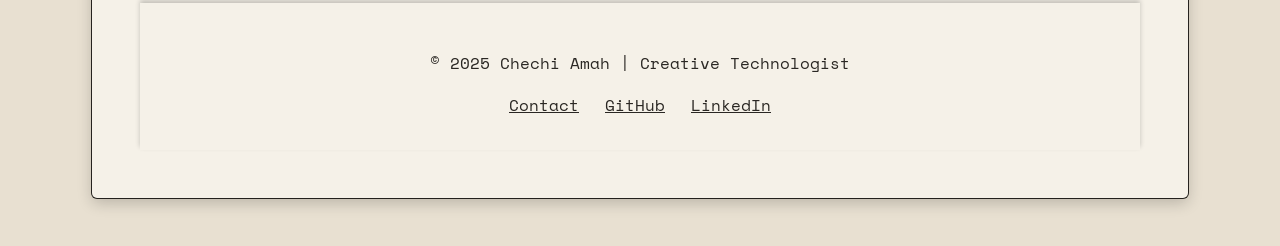
<file: la-sb79.html>
<!DOCTYPE html>
<html lang="en">
<head>
    <meta charset="UTF-8">
    <meta name="viewport" content="width=device-width, initial-scale=1.0">
    <title>SB 79 Map with Context | Chechi Amah</title>
     <!-- Favicon -->
    <link rel="icon" type="image/png" href="assets/favicon.png">
    <style>
        @import url('https://fonts.googleapis.com/css2?family=Space+Mono:ital,wght@0,400;0,700;1,400&family=Syne:wght@400;700&display=swap');
        
        :root {
            --paper-1: #f5f1e8;
            --paper-2: #e8e0d1;
            --ink: #2a2723;
            --tape-blue: rgba(174, 206, 224, 0.6);
            --tape-pink: rgba(224, 174, 203, 0.6);
            --highlight: #ff6b6b;
            --shadow: rgba(0, 0, 0, 0.2);
        }
        
        body {
            font-family: 'Space Mono', monospace;
            line-height: 1.6;
            color: var(--ink);
            background-color: var(--paper-2);
            margin: 0;
            padding: 0;
        }
        
        header {
            text-align: center;
            padding: 3rem 1rem;
            background-color: var(--paper-1);
            margin-bottom: 2rem;
            box-shadow: 0 3px 10px var(--shadow);
            position: relative;
        }
        
        header::before {
            content: "";
            position: absolute;
            top: 10px;
            left: 50%;
            transform: translateX(-50%);
            width: 80px;
            height: 20px;
            background-color: var(--tape-blue);
            z-index: 1;
            opacity: 0.8;
        }
        
        h1 {
            font-family: 'Syne', sans-serif;
            font-size: 3rem;
            margin: 0;
            position: relative;
            z-index: 2;
        }
        
        .tagline {
            font-style: italic;
            margin: 0.5rem 0 0;
            position: relative;
            z-index: 2;
        }
        
        nav {
            display: flex;
            justify-content: center;
            flex-wrap: wrap;
            gap: 1rem;
            padding: 1rem;
            background-color: var(--paper-1);
            box-shadow: 0 3px 5px var(--shadow);
            margin-bottom: 3rem;
        }
        
        nav a {
            color: var(--ink);
            text-decoration: none;
            padding: 0.5rem 1rem;
            border-radius: 50px;
            transition: all 0.3s ease;
        }
        
        nav a:hover {
            background-color: var(--tape-pink);
        }
        
        .project-detail {
            max-width: 1000px;
            margin: 3rem auto;
            background: var(--paper-1);
            padding: 3rem;
            border-radius: 5px;
            box-shadow: 
                0 5px 15px var(--shadow),
                0 0 0 1px var(--ink);
        }
        
        .project-detail h2 {
            font-family: 'Syne', sans-serif;
            font-size: 2rem;
            margin-top: 0;
        }
        
        .project-detail h3 {
            font-family: 'Syne', sans-serif;
            font-size: 1.5rem;
            margin-top: 2rem;
        }
        
        .project-tools {
            display: flex;
            gap: 0.5rem;
            flex-wrap: wrap;
            margin: 1rem 0;
        }
        
        .project-tools span {
            background-color: var(--tape-blue);
            padding: 0.3rem 0.8rem;
            border-radius: 50px;
            font-size: 0.9rem;
        }
        
        .project-detail img {
            max-width: 100%;
            height: auto;
            margin: 2rem 0;
            border-radius: 5px;
            box-shadow: 0 3px 10px var(--shadow);
        }
        
        .website-container {
            position: relative;
            padding-bottom: 75%;
            height: 0;
            overflow: hidden;
            margin: 2rem 0;
            border: 1px solid var(--ink);
            border-radius: 5px;
            box-shadow: 0 3px 15px var(--shadow);
        }
        
        .website-container iframe {
            position: absolute;
            top: 0;
            left: 0;
            width: 100%;
            height: 100%;
            border: none;
        }
        
        pre {
            background-color: var(--paper-2);
            padding: 1rem;
            border-radius: 5px;
            overflow-x: auto;
            font-size: 0.9rem;
        }
        
        .back-link {
            display: inline-block;
            margin: 2rem 0;
            color: var(--ink);
            text-decoration: none;
            font-weight: bold;
            padding: 0.7rem 1.5rem;
            border-radius: 50px;
            transition: all 0.3s ease;
            background: transparent;
            box-shadow: 
                inset 0 0 0 1px var(--ink),
                0 3px 5px var(--shadow);
        }
        
        .back-link:hover {
            background: var(--tape-blue);
        }
        
        footer {
            text-align: center;
            padding: 2rem;
            margin-top: 3rem;
            background-color: var(--paper-1);
            box-shadow: 0 -3px 5px var(--shadow);
        }
        
        @media (max-width: 768px) {
            .project-detail {
                padding: 2rem 1.5rem;
                margin: 2rem 1rem;
            }
            
            h1 {
                font-size: 2rem;
            }
            
            .website-container {
                padding-bottom: 100%; 
            }
            div.b {
                text-indent: -2em;
            }
        }
    </style>
</head>
<body>
    <header>
        <h1>Chechi Amah</h1>
        <p class="tagline">Material systems & coded ecologies</p>
    </header>
    
    <nav>
        <a href="index.html#about">About</a>
        <a href="index.html#generative">Generative Systems</a>
        <a href="index.html#data">Data Terrains</a>
        <a href="index.html#interactive">Interactive Media</a>
        <a href="index.html#critical">Critical Cartography</a>
    </nav>
    
    <div class="project-detail">
        <h2>SB 79 Map with Context</h2>
                    <div class="project-tools">
                        <span>ArcGIS REST JS</span>
                        <span>Demographics</span>
                        <span>Data Visualization</span>
                    </div>
        
        <!-- Website Embed -->
        <div class="website-container">
            <iframe src="https://chechiamah.github.io/SB-79-Demo-Map/" 
                    frameborder="0" 
                    allowfullscreen></iframe>
        </div>
        
         <p>
        Mapping Los Angeles County transit sites and eligible surrounding zones, and adding more context with aspects like demographics, walkability, and zoning, to better understand <strong>Senate Bill 79</strong>.
        </p>

        <p><strong>Citations:</strong> <a href="https://docs.google.com/document/d/1mT8GKRdYCxYk-sKbb-unwmHbf8GkB1BtOCvkYUBWhtY/edit?usp=sharing" target="_blank">Doc</a></p>
         <a href="index.html" class="back-link">← Back to all projects</a>
    <footer>
        <p>© 2025 Chechi Amah | Creative Technologist</p>
        <div style="margin-top: 1rem;">
            <a href="mailto:thechechiamah@gmail.com" style="color: var(--ink); margin: 0 0.5rem; text-decoration: underline;">Contact</a>
            <a href="https://github.com/chechiamah" style="color: var(--ink); margin: 0 0.5rem; text-decoration: underline;">GitHub</a>
            <a href="https://linkedin.com/in/chechiamah" style="color: var(--ink); margin: 0 0.5rem; text-decoration: underline;">LinkedIn</a>
        </div>
    </footer>
</body>
</html>
</file>
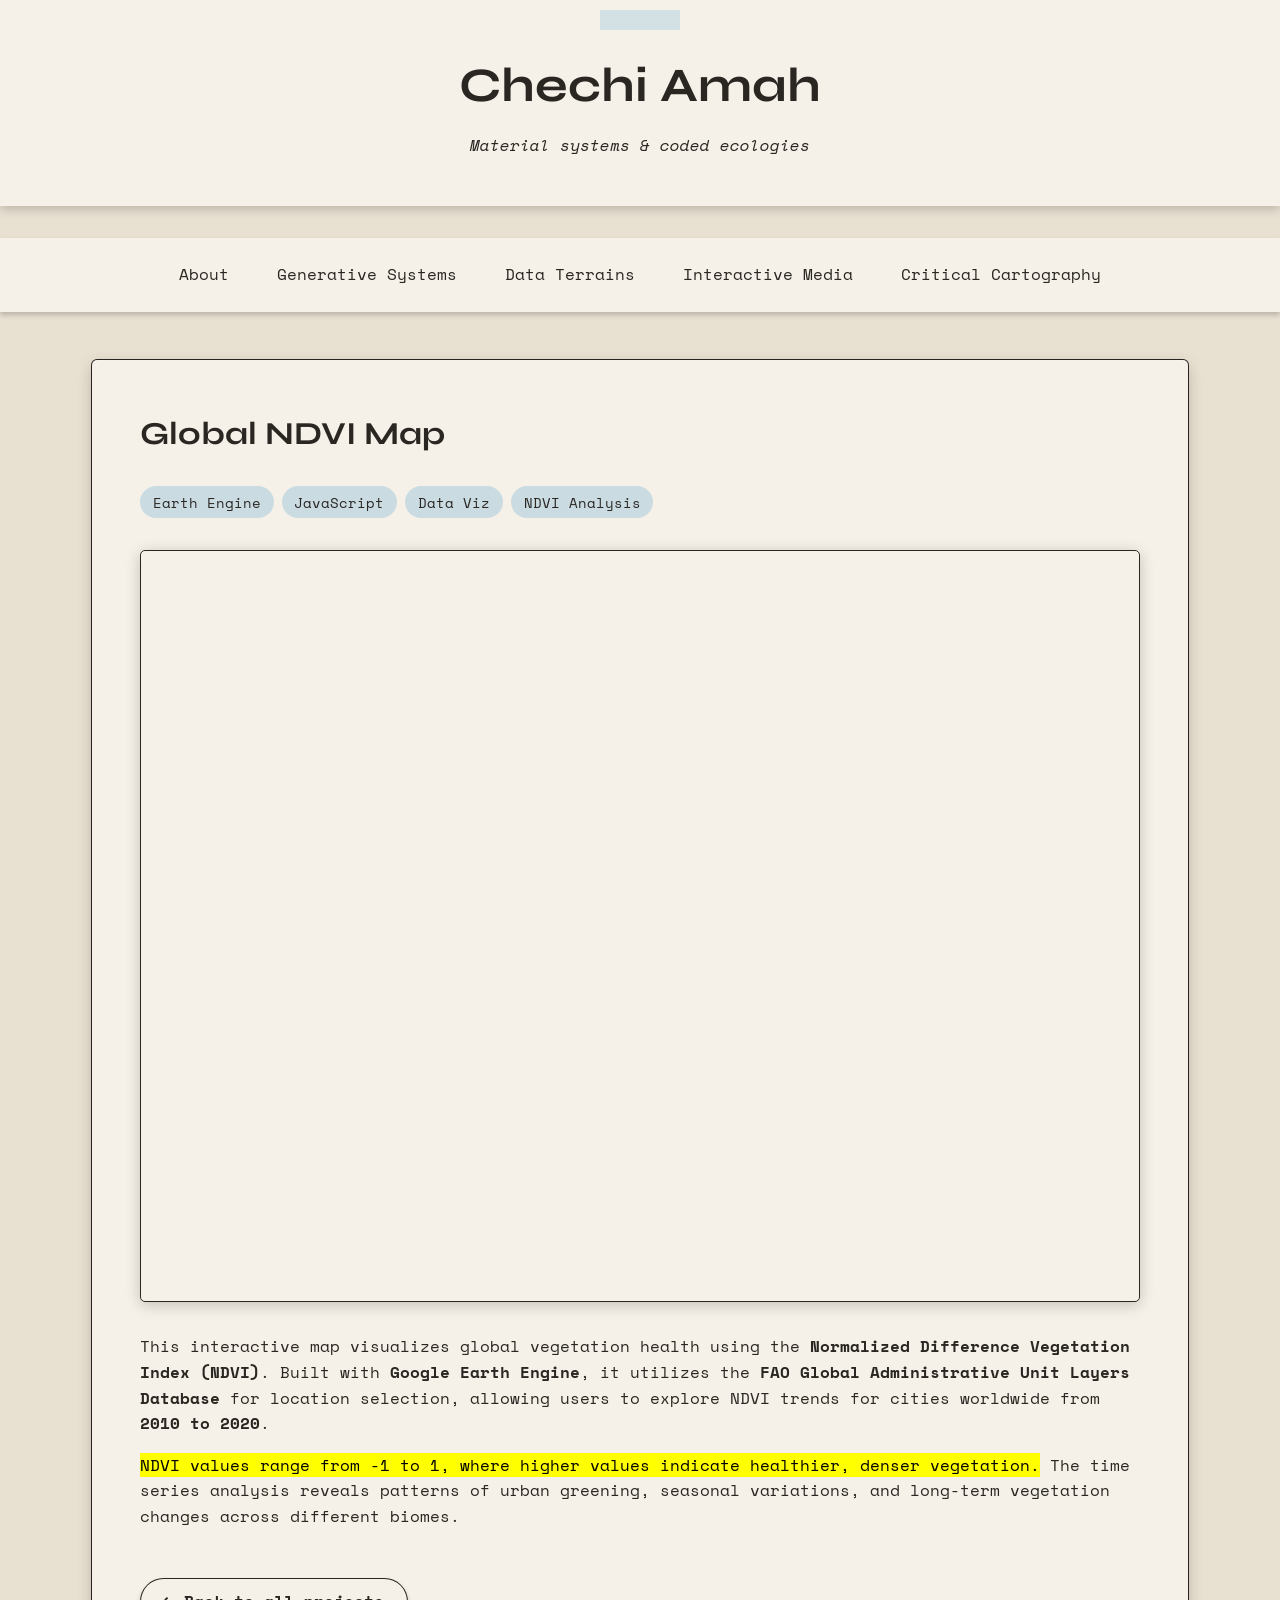
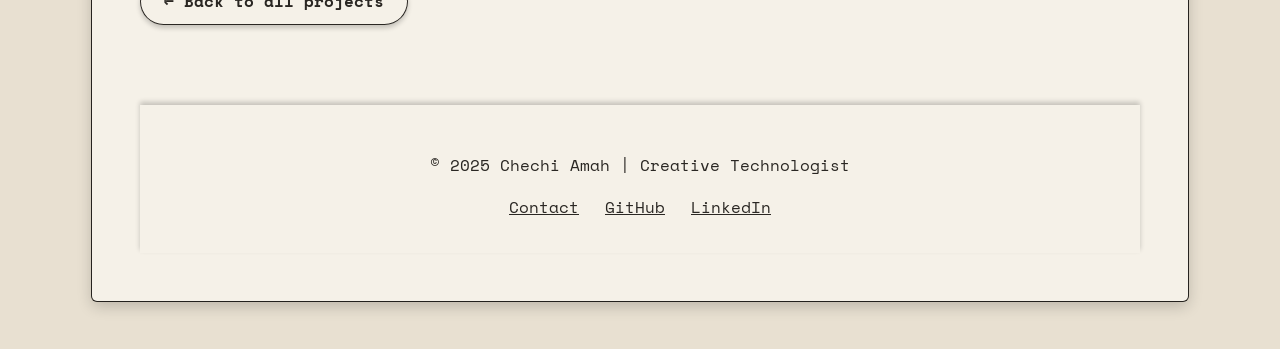
<file: ndvi-map.html>
<!DOCTYPE html>
<html lang="en">
<head>
    <meta charset="UTF-8">
    <meta name="viewport" content="width=device-width, initial-scale=1.0">
    <title>Global NDVI Map | Chechi Amah</title>
     <!-- Favicon -->
    <link rel="icon" type="image/png" href="assets/favicon.png">
    <style>
        @import url('https://fonts.googleapis.com/css2?family=Space+Mono:ital,wght@0,400;0,700;1,400&family=Syne:wght@400;700&display=swap');
        
        :root {
            --paper-1: #f5f1e8;
            --paper-2: #e8e0d1;
            --ink: #2a2723;
            --tape-blue: rgba(174, 206, 224, 0.6);
            --tape-pink: rgba(224, 174, 203, 0.6);
            --highlight: #ff6b6b;
            --shadow: rgba(0, 0, 0, 0.2);
        }
        
        body {
            font-family: 'Space Mono', monospace;
            line-height: 1.6;
            color: var(--ink);
            background-color: var(--paper-2);
            margin: 0;
            padding: 0;
        }
        
        header {
            text-align: center;
            padding: 3rem 1rem;
            background-color: var(--paper-1);
            margin-bottom: 2rem;
            box-shadow: 0 3px 10px var(--shadow);
            position: relative;
        }
        
        header::before {
            content: "";
            position: absolute;
            top: 10px;
            left: 50%;
            transform: translateX(-50%);
            width: 80px;
            height: 20px;
            background-color: var(--tape-blue);
            z-index: 1;
            opacity: 0.8;
        }
        
        h1 {
            font-family: 'Syne', sans-serif;
            font-size: 3rem;
            margin: 0;
            position: relative;
            z-index: 2;
        }
        
        .tagline {
            font-style: italic;
            margin: 0.5rem 0 0;
            position: relative;
            z-index: 2;
        }
        
        nav {
            display: flex;
            justify-content: center;
            flex-wrap: wrap;
            gap: 1rem;
            padding: 1rem;
            background-color: var(--paper-1);
            box-shadow: 0 3px 5px var(--shadow);
            margin-bottom: 3rem;
        }
        
        nav a {
            color: var(--ink);
            text-decoration: none;
            padding: 0.5rem 1rem;
            border-radius: 50px;
            transition: all 0.3s ease;
        }
        
        nav a:hover {
            background-color: var(--tape-pink);
        }
        
        .project-detail {
            max-width: 1000px;
            margin: 3rem auto;
            background: var(--paper-1);
            padding: 3rem;
            border-radius: 5px;
            box-shadow: 
                0 5px 15px var(--shadow),
                0 0 0 1px var(--ink);
        }
        
        .project-detail h2 {
            font-family: 'Syne', sans-serif;
            font-size: 2rem;
            margin-top: 0;
        }
        
        .project-detail h3 {
            font-family: 'Syne', sans-serif;
            font-size: 1.5rem;
            margin-top: 2rem;
        }
        
        .project-tools {
            display: flex;
            gap: 0.5rem;
            flex-wrap: wrap;
            margin: 1rem 0;
        }
        
        .project-tools span {
            background-color: var(--tape-blue);
            padding: 0.3rem 0.8rem;
            border-radius: 50px;
            font-size: 0.9rem;
        }
        
        .project-detail img {
            max-width: 100%;
            height: auto;
            margin: 2rem 0;
            border-radius: 5px;
            box-shadow: 0 3px 10px var(--shadow);
        }
        
        .project-embed {
            margin: 2rem 0;
            border-radius: 5px;
            overflow: hidden;
            box-shadow: 0 3px 15px var(--shadow);
        }
        
        /* Earth Engine App container */
        .earth-engine-container {
            position: relative;
            padding-bottom: 75%; /* Adjust this percentage based on your app's aspect ratio */
            height: 0;
            overflow: hidden;
            margin: 2rem 0;
            border: 1px solid var(--ink);
            border-radius: 5px;
            box-shadow: 0 3px 15px var(--shadow);
        }
        
        .earth-engine-container iframe {
            position: absolute;
            top: 0;
            left: 0;
            width: 100%;
            height: 100%;
            border: none;
        }
        
        pre {
            background-color: var(--paper-2);
            padding: 1rem;
            border-radius: 5px;
            overflow-x: auto;
            font-size: 0.9rem;
        }
        
        .back-link {
            display: inline-block;
            margin: 2rem 0;
            color: var(--ink);
            text-decoration: none;
            font-weight: bold;
            padding: 0.7rem 1.5rem;
            border-radius: 50px;
            transition: all 0.3s ease;
            background: transparent;
            box-shadow: 
                inset 0 0 0 1px var(--ink),
                0 3px 5px var(--shadow);
        }
        
        .back-link:hover {
            background: var(--tape-blue);
        }
        
        footer {
            text-align: center;
            padding: 2rem;
            margin-top: 3rem;
            background-color: var(--paper-1);
            box-shadow: 0 -3px 5px var(--shadow);
        }
        
        @media (max-width: 768px) {
            .project-detail {
                padding: 2rem 1.5rem;
                margin: 2rem 1rem;
            }
            
            h1 {
                font-size: 2rem;
            }
        }
    </style>
</head>
<body>
    <header>
        <h1>Chechi Amah</h1>
        <p class="tagline">Material systems & coded ecologies</p>
    </header>
    
    <nav>
        <a href="index.html#about">About</a>
        <a href="index.html#generative">Generative Systems</a>
        <a href="index.html#data">Data Terrains</a>
        <a href="index.html#interactive">Interactive Media</a>
        <a href="index.html#critical">Critical Cartography</a>
    </nav>
    
    <div class="project-detail">
        <h2>Global NDVI Map</h2>
            <div class="project-tools">
                <span>Earth Engine</span>
                <span>JavaScript</span>
                <span>Data Viz</span>
                <span>NDVI Analysis</span>
            </div>
        
        <!-- Google Earth Engine App Embed -->
        <div class="earth-engine-container">
            <iframe src="https://chechiamah.projects.earthengine.app/view/global-ndvi-app-20" 
                    frameborder="0" 
                    allowfullscreen></iframe>
        </div>
        
        <p>This interactive map visualizes global vegetation health using the <strong> Normalized Difference Vegetation Index (NDVI)</strong>. Built with <strong>Google Earth Engine</strong>, it utilizes the <strong>FAO Global Administrative Unit Layers Database</strong> for location selection, allowing users to explore NDVI trends for cities worldwide from <strong>2010 to 2020</strong>.</p>
        
        <p><mark>NDVI values range from -1 to 1, where higher values indicate healthier, denser vegetation.</mark> The time series analysis reveals patterns of urban greening, seasonal variations, and long-term vegetation changes across different biomes.</p>
        
        <a href="index.html" class="back-link">← Back to all projects</a>
    <footer>
        <p>© 2025 Chechi Amah | Creative Technologist</p>
        <div style="margin-top: 1rem;">
            <a href="mailto:thechechiamah@gmail.com" style="color: var(--ink); margin: 0 0.5rem; text-decoration: underline;">Contact</a>
            <a href="https://github.com/chechiamah" style="color: var(--ink); margin: 0 0.5rem; text-decoration: underline;">GitHub</a>
            <a href="https://linkedin.com/in/chechiamah" style="color: var(--ink); margin: 0 0.5rem; text-decoration: underline;">LinkedIn</a>
        </div>
    </footer>
</body>
</html>
</file>
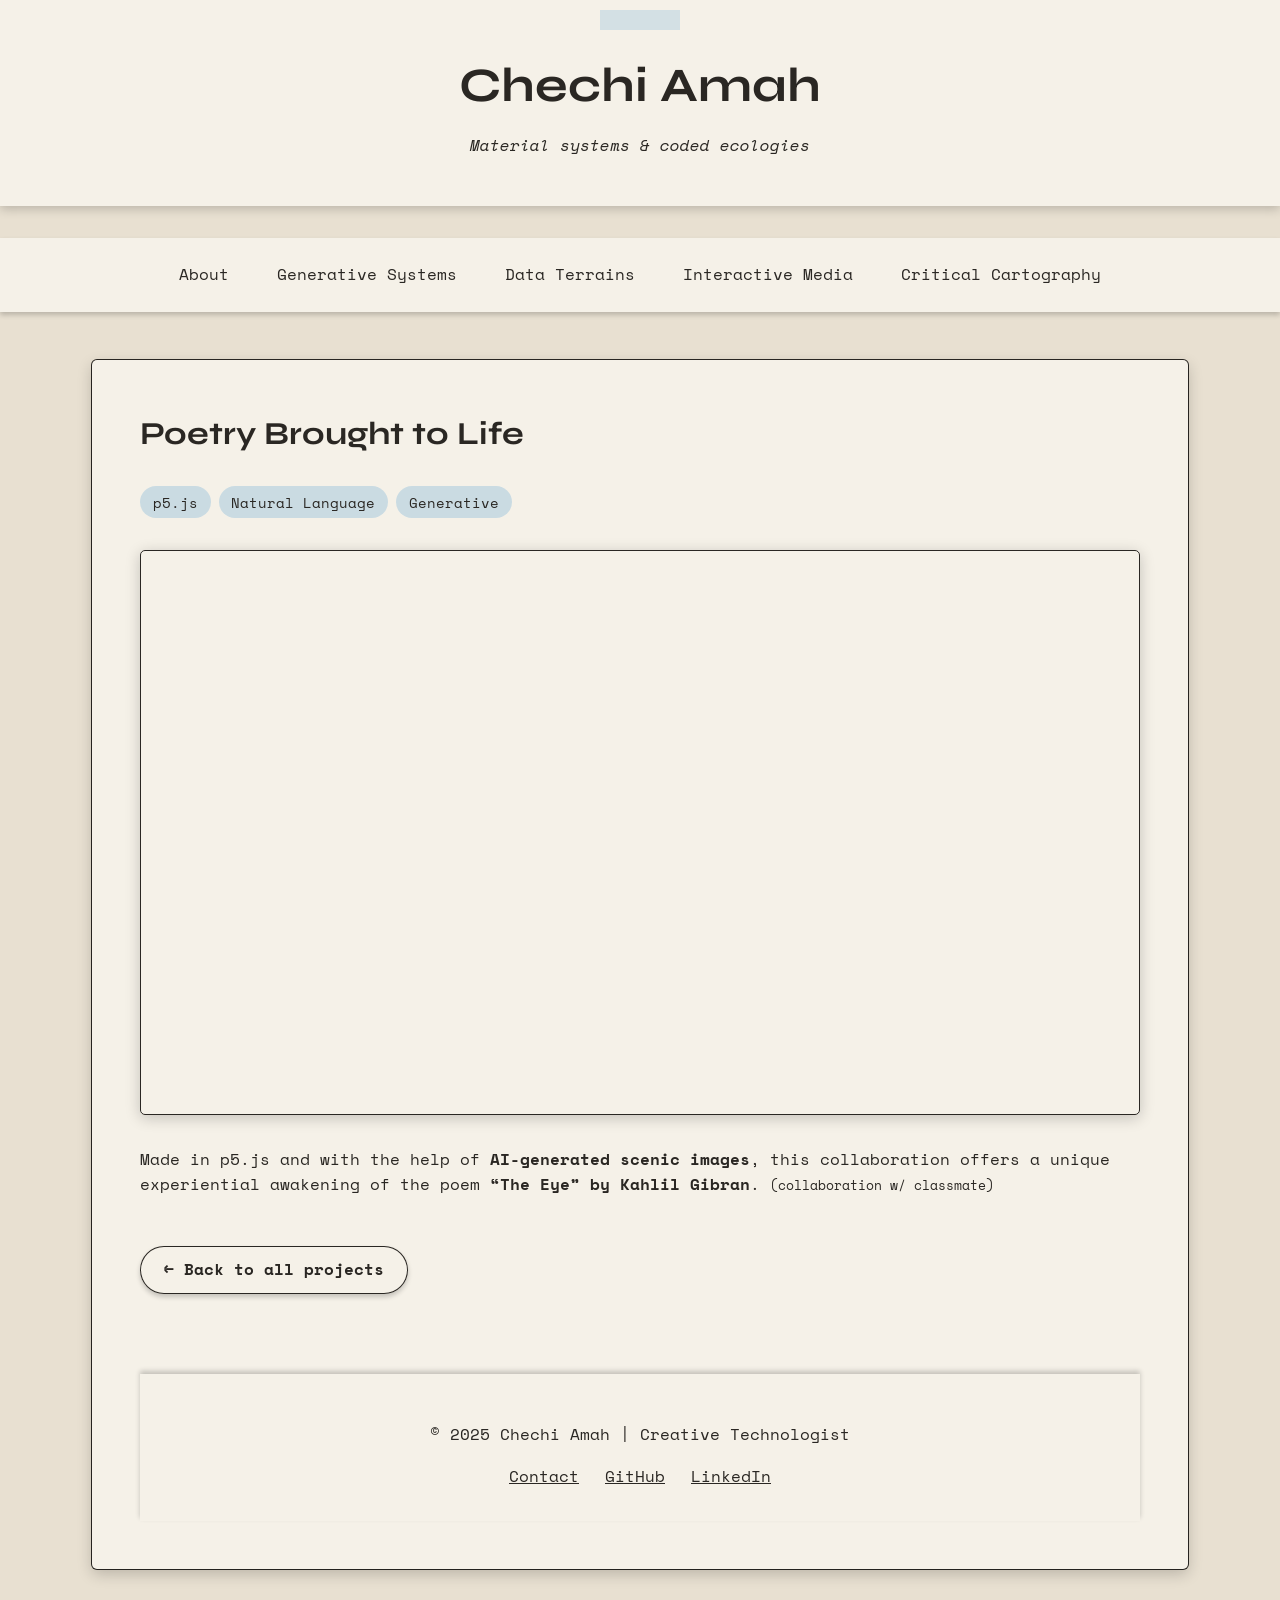
<file: poetry-ecosystem.html>
<!DOCTYPE html>
<html lang="en">
<head>
    <meta charset="UTF-8">
    <meta name="viewport" content="width=device-width, initial-scale=1.0">
    <title>Poetry Brought to Life | Chechi Amah</title>
     <!-- Favicon -->
    <link rel="icon" type="image/png" href="assets/favicon.png">
    <style>
        @import url('https://fonts.googleapis.com/css2?family=Space+Mono:ital,wght@0,400;0,700;1,400&family=Syne:wght@400;700&display=swap');
        
        :root {
            --paper-1: #f5f1e8;
            --paper-2: #e8e0d1;
            --ink: #2a2723;
            --tape-blue: rgba(174, 206, 224, 0.6);
            --tape-pink: rgba(224, 174, 203, 0.6);
            --highlight: #ff6b6b;
            --shadow: rgba(0, 0, 0, 0.2);
        }
        
        body {
            font-family: 'Space Mono', monospace;
            line-height: 1.6;
            color: var(--ink);
            background-color: var(--paper-2);
            margin: 0;
            padding: 0;
        }
        
        header {
            text-align: center;
            padding: 3rem 1rem;
            background-color: var(--paper-1);
            margin-bottom: 2rem;
            box-shadow: 0 3px 10px var(--shadow);
            position: relative;
        }
        
        header::before {
            content: "";
            position: absolute;
            top: 10px;
            left: 50%;
            transform: translateX(-50%);
            width: 80px;
            height: 20px;
            background-color: var(--tape-blue);
            z-index: 1;
            opacity: 0.8;
        }
        
        h1 {
            font-family: 'Syne', sans-serif;
            font-size: 3rem;
            margin: 0;
            position: relative;
            z-index: 2;
        }
        
        .tagline {
            font-style: italic;
            margin: 0.5rem 0 0;
            position: relative;
            z-index: 2;
        }
        
        nav {
            display: flex;
            justify-content: center;
            flex-wrap: wrap;
            gap: 1rem;
            padding: 1rem;
            background-color: var(--paper-1);
            box-shadow: 0 3px 5px var(--shadow);
            margin-bottom: 3rem;
        }
        
        nav a {
            color: var(--ink);
            text-decoration: none;
            padding: 0.5rem 1rem;
            border-radius: 50px;
            transition: all 0.3s ease;
        }
        
        nav a:hover {
            background-color: var(--tape-pink);
        }
        
        .project-detail {
            max-width: 1000px;
            margin: 3rem auto;
            background: var(--paper-1);
            padding: 3rem;
            border-radius: 5px;
            box-shadow: 
                0 5px 15px var(--shadow),
                0 0 0 1px var(--ink);
        }
        
        .project-detail h2 {
            font-family: 'Syne', sans-serif;
            font-size: 2rem;
            margin-top: 0;
        }
        
        .project-detail h3 {
            font-family: 'Syne', sans-serif;
            font-size: 1.5rem;
            margin-top: 2rem;
        }
        
        .project-tools {
            display: flex;
            gap: 0.5rem;
            flex-wrap: wrap;
            margin: 1rem 0;
        }
        
        .project-tools span {
            background-color: var(--tape-blue);
            padding: 0.3rem 0.8rem;
            border-radius: 50px;
            font-size: 0.9rem;
        }
        
        /*Embed container */
        .container {
            position: relative;
            padding-bottom: 56.25%; /* 16:9 aspect ratio */
            height: 0;
            overflow: hidden;
            margin: 2rem 0;
            border: 1px solid var(--ink);
            border-radius: 5px;
            box-shadow: 0 3px 15px var(--shadow);
        }
        
        .container iframe {
            position: absolute;
            top: 0;
            left: 0;
            width: 100%;
            height: 100%;
            border: none;
        }
        
        .project-detail img {
            max-width: 100%;
            height: auto;
            margin: 2rem 0;
            border-radius: 5px;
            box-shadow: 0 3px 10px var(--shadow);
        }
        
        .back-link {
            display: inline-block;
            margin: 2rem 0;
            color: var(--ink);
            text-decoration: none;
            font-weight: bold;
            padding: 0.7rem 1.5rem;
            border-radius: 50px;
            transition: all 0.3s ease;
            background: transparent;
            box-shadow: 
                inset 0 0 0 1px var(--ink),
                0 3px 5px var(--shadow);
        }
        
        .back-link:hover {
            background: var(--tape-blue);
        }
        
        footer {
            text-align: center;
            padding: 2rem;
            margin-top: 3rem;
            background-color: var(--paper-1);
            box-shadow: 0 -3px 5px var(--shadow);
        }
        
        @media (max-width: 768px) {
            .project-detail {
                padding: 2rem 1.5rem;
                margin: 2rem 1rem;
            }
            
            h1 {
                font-size: 2rem;
            }
            
            .container {
                padding-bottom: 100%; 
            }
        }
    </style>
</head>
<body>
    <header>
        <h1>Chechi Amah</h1>
        <p class="tagline">Material systems & coded ecologies</p>
    </header>
    
    <nav>
        <a href="index.html#about">About</a>
        <a href="index.html#generative">Generative Systems</a>
        <a href="index.html#data">Data Terrains</a>
        <a href="index.html#interactive">Interactive Media</a>
        <a href="index.html#critical">Critical Cartography</a>
    </nav>
    
    <div class="project-detail">
        <h2>Poetry Brought to Life</h2>
            <div class="project-tools">
                <span>p5.js</span>
                <span>Natural Language</span>
                <span>Generative</span>
            </div>
        
        <!-- p5.js Editor Embed -->
        <div class="container">
            <iframe src="https://the-eye-experience.pages.dev/" 
                    allowfullscreen></iframe>
        </div>
        
        <p>Made in p5.js and with the help of <strong>AI-generated scenic images</strong>, this collaboration offers a unique experiential awakening of the poem <strong>“The Eye” by Kahlil Gibran</strong>. 
<small>(collaboration w/ classmate)</small>
</p>    
    <a href="index.html" class="back-link">← Back to all projects</a>
    <footer>
        <p>© 2025 Chechi Amah | Creative Technologist</p>
        <div style="margin-top: 1rem;">
            <a href="mailto:thechechiamah@gmail.com" style="color: var(--ink); margin: 0 0.5rem; text-decoration: underline;">Contact</a>
            <a href="https://github.com/chechiamah" style="color: var(--ink); margin: 0 0.5rem; text-decoration: underline;">GitHub</a>
            <a href="https://linkedin.com/in/chechiamah" style="color: var(--ink); margin: 0 0.5rem; text-decoration: underline;">LinkedIn</a>
        </div>
    </footer>
</body>
</html>
</file>
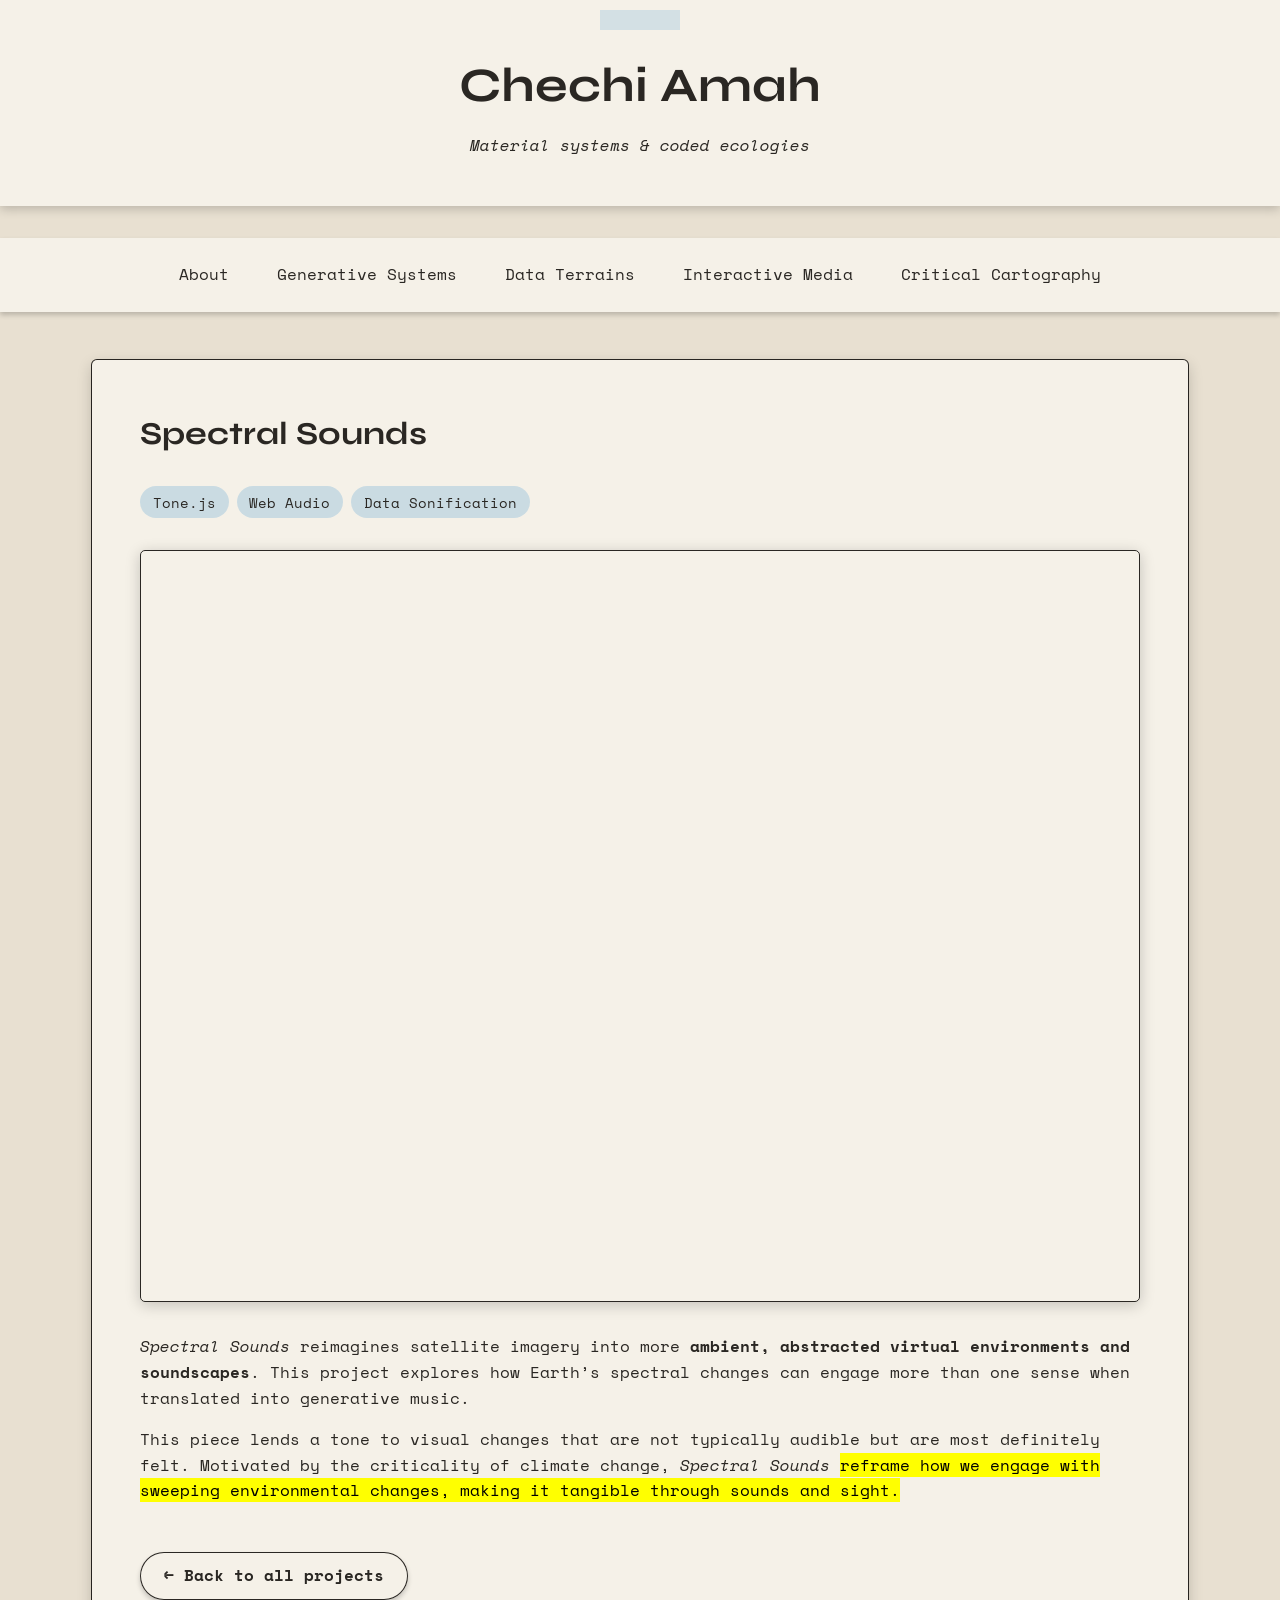
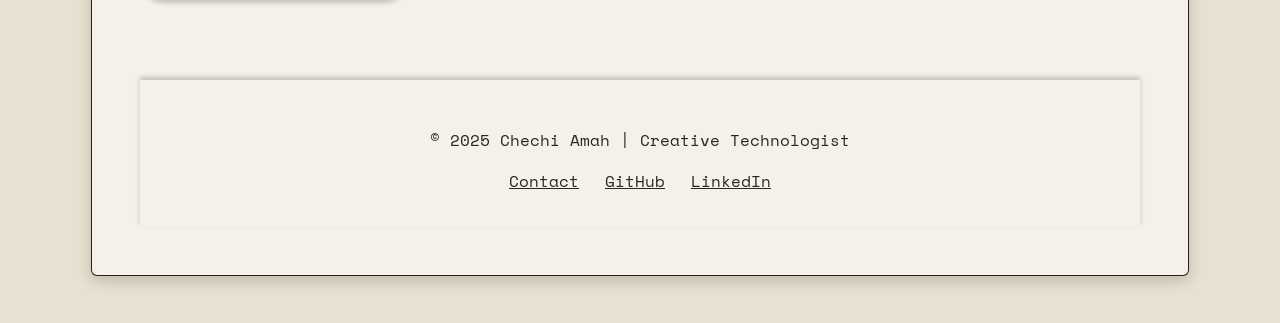
<file: spectral-sounds.html>
<!DOCTYPE html>
<html lang="en">
<head>
    <meta charset="UTF-8">
    <meta name="viewport" content="width=device-width, initial-scale=1.0">
    <title>Spectral Sounds | Chechi Amah</title>
     <!-- Favicon -->
    <link rel="icon" type="image/png" href="assets/favicon.png">
    <style>
        @import url('https://fonts.googleapis.com/css2?family=Space+Mono:ital,wght@0,400;0,700;1,400&family=Syne:wght@400;700&display=swap');
        
        :root {
            --paper-1: #f5f1e8;
            --paper-2: #e8e0d1;
            --ink: #2a2723;
            --tape-blue: rgba(174, 206, 224, 0.6);
            --tape-pink: rgba(224, 174, 203, 0.6);
            --highlight: #ff6b6b;
            --shadow: rgba(0, 0, 0, 0.2);
        }
        
        body {
            font-family: 'Space Mono', monospace;
            line-height: 1.6;
            color: var(--ink);
            background-color: var(--paper-2);
            margin: 0;
            padding: 0;
        }
        
        header {
            text-align: center;
            padding: 3rem 1rem;
            background-color: var(--paper-1);
            margin-bottom: 2rem;
            box-shadow: 0 3px 10px var(--shadow);
            position: relative;
        }
        
        header::before {
            content: "";
            position: absolute;
            top: 10px;
            left: 50%;
            transform: translateX(-50%);
            width: 80px;
            height: 20px;
            background-color: var(--tape-blue);
            z-index: 1;
            opacity: 0.8;
        }
        
        h1 {
            font-family: 'Syne', sans-serif;
            font-size: 3rem;
            margin: 0;
            position: relative;
            z-index: 2;
        }
        
        .tagline {
            font-style: italic;
            margin: 0.5rem 0 0;
            position: relative;
            z-index: 2;
        }
        
        nav {
            display: flex;
            justify-content: center;
            flex-wrap: wrap;
            gap: 1rem;
            padding: 1rem;
            background-color: var(--paper-1);
            box-shadow: 0 3px 5px var(--shadow);
            margin-bottom: 3rem;
        }
        
        nav a {
            color: var(--ink);
            text-decoration: none;
            padding: 0.5rem 1rem;
            border-radius: 50px;
            transition: all 0.3s ease;
        }
        
        nav a:hover {
            background-color: var(--tape-pink);
        }
        
        .project-detail {
            max-width: 1000px;
            margin: 3rem auto;
            background: var(--paper-1);
            padding: 3rem;
            border-radius: 5px;
            box-shadow: 
                0 5px 15px var(--shadow),
                0 0 0 1px var(--ink);
        }
        
        .project-detail h2 {
            font-family: 'Syne', sans-serif;
            font-size: 2rem;
            margin-top: 0;
        }
        
        .project-detail h3 {
            font-family: 'Syne', sans-serif;
            font-size: 1.5rem;
            margin-top: 2rem;
        }
        
        .project-tools {
            display: flex;
            gap: 0.5rem;
            flex-wrap: wrap;
            margin: 1rem 0;
        }
        
        .project-tools span {
            background-color: var(--tape-blue);
            padding: 0.3rem 0.8rem;
            border-radius: 50px;
            font-size: 0.9rem;
        }
        
        .project-detail img {
            max-width: 100%;
            height: auto;
            margin: 2rem 0;
            border-radius: 5px;
            box-shadow: 0 3px 10px var(--shadow);
        }
        
        .website-container {
            position: relative;
            padding-bottom: 75%;
            height: 0;
            overflow: hidden;
            margin: 2rem 0;
            border: 1px solid var(--ink);
            border-radius: 5px;
            box-shadow: 0 3px 15px var(--shadow);
        }
        
        .website-container iframe {
            position: absolute;
            top: 0;
            left: 0;
            width: 100%;
            height: 100%;
            border: none;
        }
        
        pre {
            background-color: var(--paper-2);
            padding: 1rem;
            border-radius: 5px;
            overflow-x: auto;
            font-size: 0.9rem;
        }
        
        .back-link {
            display: inline-block;
            margin: 2rem 0;
            color: var(--ink);
            text-decoration: none;
            font-weight: bold;
            padding: 0.7rem 1.5rem;
            border-radius: 50px;
            transition: all 0.3s ease;
            background: transparent;
            box-shadow: 
                inset 0 0 0 1px var(--ink),
                0 3px 5px var(--shadow);
        }
        
        .back-link:hover {
            background: var(--tape-blue);
        }
        
        footer {
            text-align: center;
            padding: 2rem;
            margin-top: 3rem;
            background-color: var(--paper-1);
            box-shadow: 0 -3px 5px var(--shadow);
        }
        
        @media (max-width: 768px) {
            .project-detail {
                padding: 2rem 1.5rem;
                margin: 2rem 1rem;
            }
            
            h1 {
                font-size: 2rem;
            }
            
            .website-container {
                padding-bottom: 100%; 
            }
        }
    </style>
</head>
<body>
    <header>
        <h1>Chechi Amah</h1>
        <p class="tagline">Material systems & coded ecologies</p>
    </header>
    
    <nav>
        <a href="index.html#about">About</a>
        <a href="index.html#generative">Generative Systems</a>
        <a href="index.html#data">Data Terrains</a>
        <a href="index.html#interactive">Interactive Media</a>
        <a href="index.html#critical">Critical Cartography</a>
    </nav>
    
    <div class="project-detail">
        <h2>Spectral Sounds</h2>
                <div class="project-tools">
                    <span>Tone.js</span>
                    <span>Web Audio</span>
                    <span>Data Sonification</span>
                </div>
        
        <!-- Website Embed -->
        <div class="website-container">
            <iframe src="https://chechiamah.github.io/Spectral-Sounds/" 
                    frameborder="0" 
                    allowfullscreen></iframe>
        </div>
        
        <p><i>Spectral Sounds </i> reimagines satellite imagery into more <strong>ambient, abstracted virtual environments and soundscapes</strong>. This project explores how Earth’s spectral changes can engage more than one sense when translated into generative music.</p>
        
        <p>This piece lends a tone to visual changes that are not typically audible but are most definitely felt. Motivated by the criticality of climate change, <i>Spectral Sounds </i> <mark>reframe how we engage with sweeping environmental changes, making it tangible through sounds and sight.</mark></p>
        
         <a href="index.html" class="back-link">← Back to all projects</a>
    <footer>
        <p>© 2025 Chechi Amah | Creative Technologist</p>
        <div style="margin-top: 1rem;">
            <a href="mailto:thechechiamah@gmail.com" style="color: var(--ink); margin: 0 0.5rem; text-decoration: underline;">Contact</a>
            <a href="https://github.com/chechiamah" style="color: var(--ink); margin: 0 0.5rem; text-decoration: underline;">GitHub</a>
            <a href="https://linkedin.com/in/chechiamah" style="color: var(--ink); margin: 0 0.5rem; text-decoration: underline;">LinkedIn</a>
        </div>
    </footer>
</body>
</html>
</file>
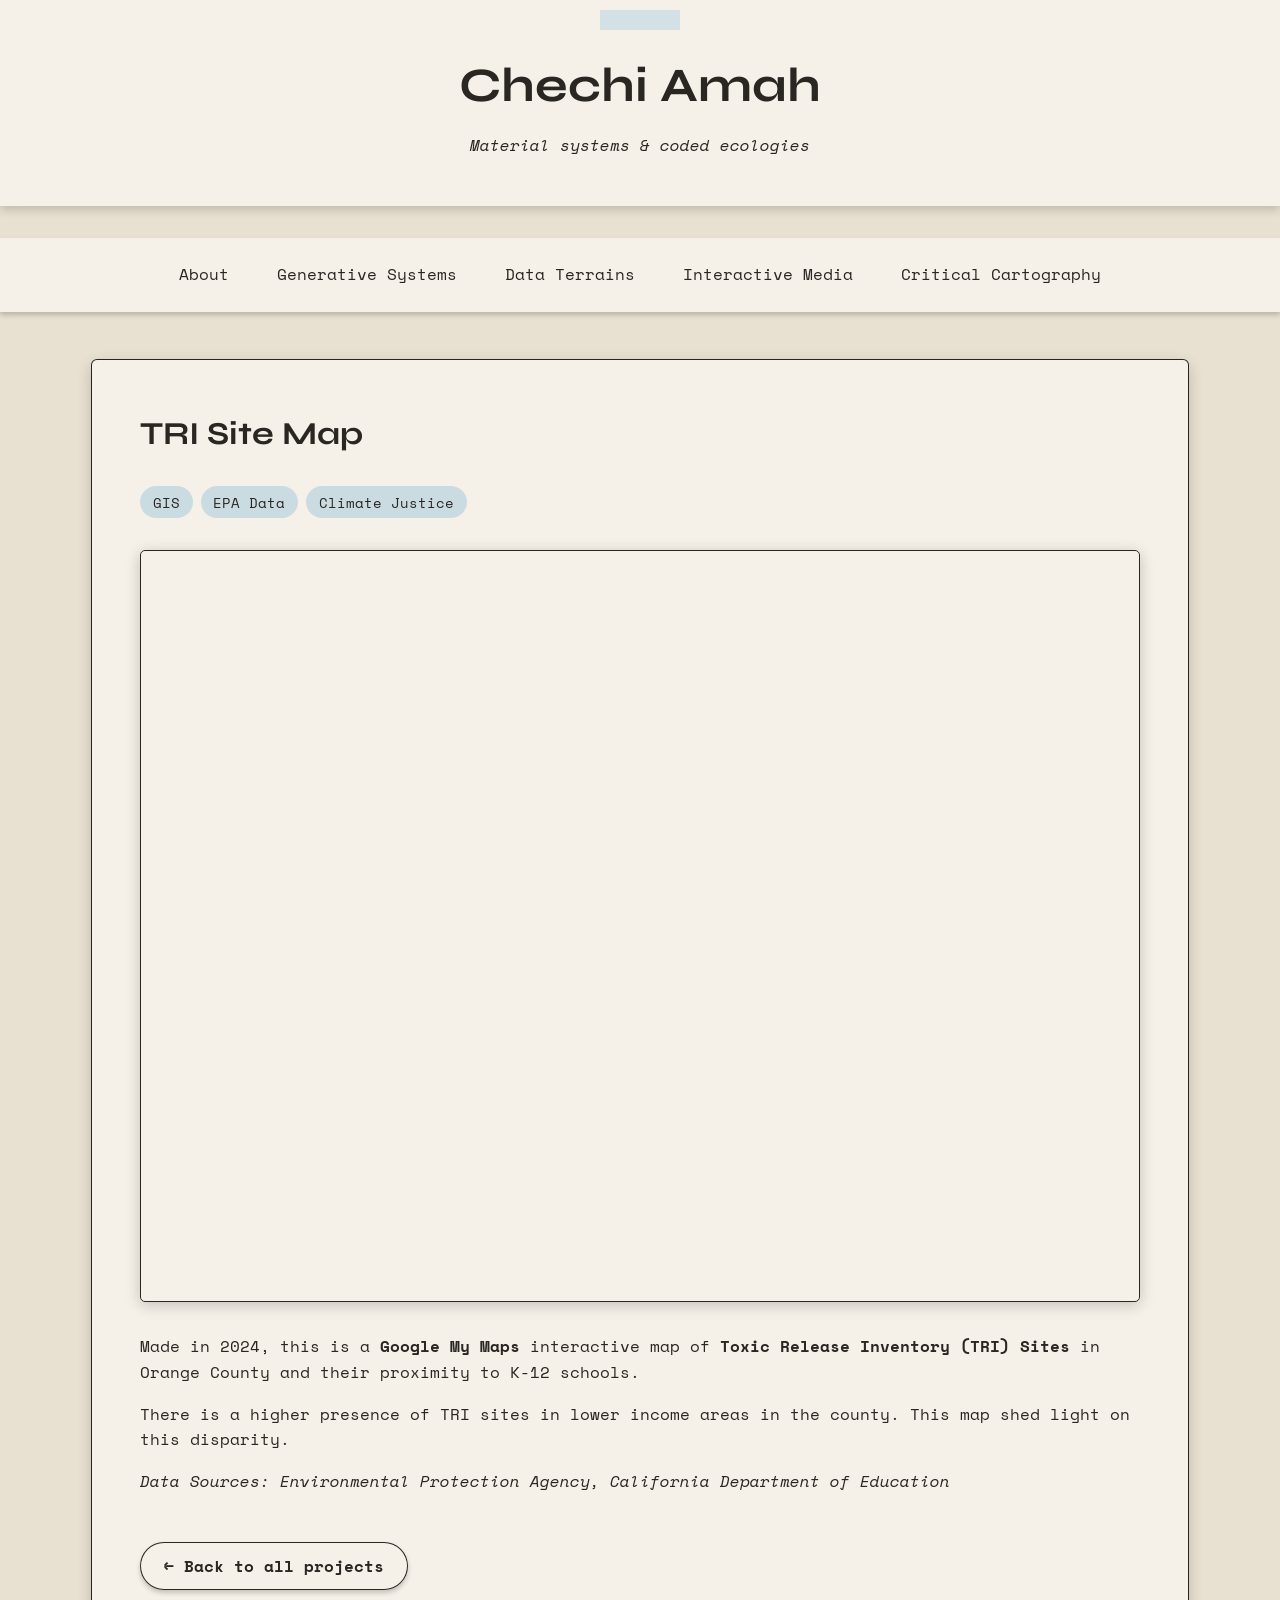
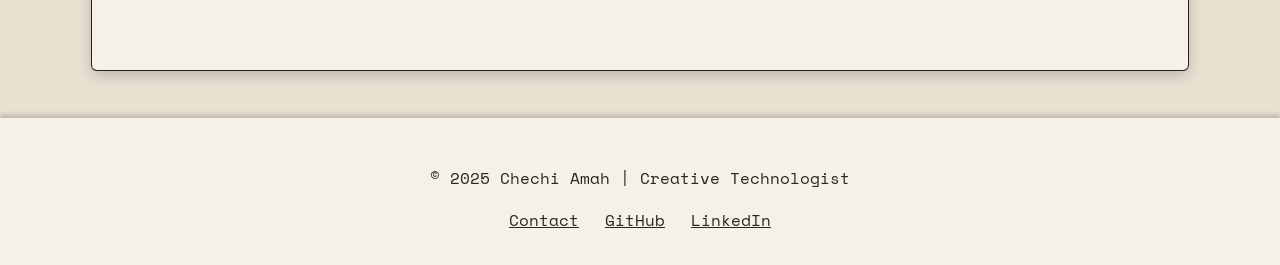
<file: tri-sites.html>
<!DOCTYPE html>
<html lang="en">
<head>
    <meta charset="UTF-8">
    <meta name="viewport" content="width=device-width, initial-scale=1.0">
    <title>TRI Sites | Chechi Amah</title>
     <!-- Favicon -->
    <link rel="icon" type="image/png" href="assets/favicon.png">
    <style>
        @import url('https://fonts.googleapis.com/css2?family=Space+Mono:ital,wght@0,400;0,700;1,400&family=Syne:wght@400;700&display=swap');
        
        :root {
            --paper-1: #f5f1e8;
            --paper-2: #e8e0d1;
            --ink: #2a2723;
            --tape-blue: rgba(174, 206, 224, 0.6);
            --tape-pink: rgba(224, 174, 203, 0.6);
            --highlight: #ff6b6b;
            --shadow: rgba(0, 0, 0, 0.2);
        }
        
        body {
            font-family: 'Space Mono', monospace;
            line-height: 1.6;
            color: var(--ink);
            background-color: var(--paper-2);
            margin: 0;
            padding: 0;
        }
        
        header {
            text-align: center;
            padding: 3rem 1rem;
            background-color: var(--paper-1);
            margin-bottom: 2rem;
            box-shadow: 0 3px 10px var(--shadow);
            position: relative;
        }
        
        header::before {
            content: "";
            position: absolute;
            top: 10px;
            left: 50%;
            transform: translateX(-50%);
            width: 80px;
            height: 20px;
            background-color: var(--tape-blue);
            z-index: 1;
            opacity: 0.8;
        }
        
        h1 {
            font-family: 'Syne', sans-serif;
            font-size: 3rem;
            margin: 0;
            position: relative;
            z-index: 2;
        }
        
        .tagline {
            font-style: italic;
            margin: 0.5rem 0 0;
            position: relative;
            z-index: 2;
        }
        
        nav {
            display: flex;
            justify-content: center;
            flex-wrap: wrap;
            gap: 1rem;
            padding: 1rem;
            background-color: var(--paper-1);
            box-shadow: 0 3px 5px var(--shadow);
            margin-bottom: 3rem;
        }
        
        nav a {
            color: var(--ink);
            text-decoration: none;
            padding: 0.5rem 1rem;
            border-radius: 50px;
            transition: all 0.3s ease;
        }
        
        nav a:hover {
            background-color: var(--tape-pink);
        }
        
        .project-detail {
            max-width: 1000px;
            margin: 3rem auto;
            background: var(--paper-1);
            padding: 3rem;
            border-radius: 5px;
            box-shadow: 
                0 5px 15px var(--shadow),
                0 0 0 1px var(--ink);
        }
        
        .project-detail h2 {
            font-family: 'Syne', sans-serif;
            font-size: 2rem;
            margin-top: 0;
        }
        
        .project-detail h3 {
            font-family: 'Syne', sans-serif;
            font-size: 1.5rem;
            margin-top: 2rem;
        }
        
        .project-tools {
            display: flex;
            gap: 0.5rem;
            flex-wrap: wrap;
            margin: 1rem 0;
        }
        
        .project-tools span {
            background-color: var(--tape-blue);
            padding: 0.3rem 0.8rem;
            border-radius: 50px;
            font-size: 0.9rem;
        }
        
        /* Map container */
        .map-container {
            position: relative;
            padding-bottom: 75%; /* 4:3 aspect ratio */
            height: 0;
            overflow: hidden;
            margin: 2rem 0;
            border: 1px solid var(--ink);
            border-radius: 5px;
            box-shadow: 0 3px 15px var(--shadow);
        }
        
        .map-container iframe {
            position: absolute;
            top: 0;
            left: 0;
            width: 100%;
            height: 100%;
            border: none;
        }
        
        .project-detail img {
            max-width: 100%;
            height: auto;
            margin: 2rem 0;
            border-radius: 5px;
            box-shadow: 0 3px 10px var(--shadow);
        }
        
        .back-link {
            display: inline-block;
            margin: 2rem 0;
            color: var(--ink);
            text-decoration: none;
            font-weight: bold;
            padding: 0.7rem 1.5rem;
            border-radius: 50px;
            transition: all 0.3s ease;
            background: transparent;
            box-shadow: 
                inset 0 0 0 1px var(--ink),
                0 3px 5px var(--shadow);
        }
        
        .back-link:hover {
            background: var(--tape-blue);
        }
        
        footer {
            text-align: center;
            padding: 2rem;
            margin-top: 3rem;
            background-color: var(--paper-1);
            box-shadow: 0 -3px 5px var(--shadow);
        }
        
        @media (max-width: 768px) {
            .project-detail {
                padding: 2rem 1.5rem;
                margin: 2rem 1rem;
            }
            
            h1 {
                font-size: 2rem;
            }
            
            .map-container {
                padding-bottom: 100%; /* Taller aspect ratio for mobile */
            }
        }
    </style>
</head>
<body>
    <header>
        <h1>Chechi Amah</h1>
        <p class="tagline">Material systems & coded ecologies</p>
    </header>
    
    <nav>
        <a href="index.html#about">About</a>
        <a href="index.html#generative">Generative Systems</a>
        <a href="index.html#data">Data Terrains</a>
        <a href="index.html#interactive">Interactive Media</a>
        <a href="index.html#critical">Critical Cartography</a>
    </nav>
    
    <div class="project-detail">
        <h2>TRI Site Map</h2>
            <div class="project-tools">
                <span>GIS</span>
                <span>EPA Data</span>
                <span>Climate Justice</span>
            </div>
        
        <!-- Google My Maps Embed -->
        <div class="map-container">
            <iframe src="https://www.google.com/maps/d/u/0/embed?mid=1eeV9B8FEu3Pa88xngRKf4koH7I8jug4&ehbc=2E312F" width="640" height="480"></iframe>
        </div>

        
        <p>Made in 2024, this is a <strong>Google My Maps</strong> interactive map of <strong>Toxic Release Inventory (TRI) Sites</strong> in Orange County and their proximity to K-12 schools. </p>
        <p>There is a higher presence of TRI sites in lower income areas in the county. This map shed light on this disparity. </p>
        <p><i>Data Sources: Environmental Protection Agency, California Department of Education</i></p>
        
        <a href="index.html" class="back-link">← Back to all projects</a>
    </div>
    
    <footer>
        <p>© 2025 Chechi Amah | Creative Technologist</p>
        <div style="margin-top: 1rem;">
            <a href="mailto:thechechiamah@gmail.com" style="color: var(--ink); margin: 0 0.5rem; text-decoration: underline;">Contact</a>
            <a href="https://github.com/chechiamah" style="color: var(--ink); margin: 0 0.5rem; text-decoration: underline;">GitHub</a>
            <a href="https://linkedin.com/in/chechiamah" style="color: var(--ink); margin: 0 0.5rem; text-decoration: underline;">LinkedIn</a>
        </div>
    </footer>
</body>
</html>
</file>
<file: styles.css>
@font-face {
  font-family: 'RaspyGiraffe';
  src: url('RgBubble-Regular.otf') format('opentype');
  font-weight: normal;
  font-style: normal;
}

:root {
  --bg-color: #ae9578;
  --text-color: #251402;
  --button-color: #804200;
  --font-family: 'Space Mono', monospace;
}

* {
  box-sizing: border-box;
  margin: 0;
  padding: 0;
}

body {
  background-color: var(--bg-color);
  color: var(--text-color);
  font-family: var(--font-family);
  display: flex;
  flex-direction: column;
  align-items: center;
  justify-content: center;
  padding: 5vh 5vw;
  text-align: center;
  min-height: 100vh;
}

.logo {
  width: min(40vw, 200px);
  height: auto;
  margin-bottom: 2.5rem;
}

.description {
  font-size: clamp(0.75rem, 1.5vw, 0.9rem);
  max-width: 600px;
  line-height: 1.6;
  margin-bottom: 3rem;
}

.buttons-container {
  display: flex;
  flex-wrap: wrap;
  justify-content: center;
  gap: 1.5rem;
}

.rough-button-wrapper {
  font-family: 'RaspyGiraffe';
  position: relative;
  width: clamp(140px, 25vw, 220px);
  height: clamp(50px, 8vh, 65px);
  cursor: pointer;
}

.rough-canvas {
  position: absolute;
  top: 0;
  left: 0;
  z-index: 0;
}

.rough-label {
  position: relative;
  z-index: 1;
  height: 100%;
  display: flex;
  align-items: center;
  justify-content: center;
  font-weight: bold;
  font-size: clamp(0.9rem, 1.5vw, 1.1rem);
  color: #804200;
  pointer-events: none;
}

@media (max-width: 600px) {
  .buttons-container {
    flex-direction: column;
    gap: 1rem;
  }
}
</file>
